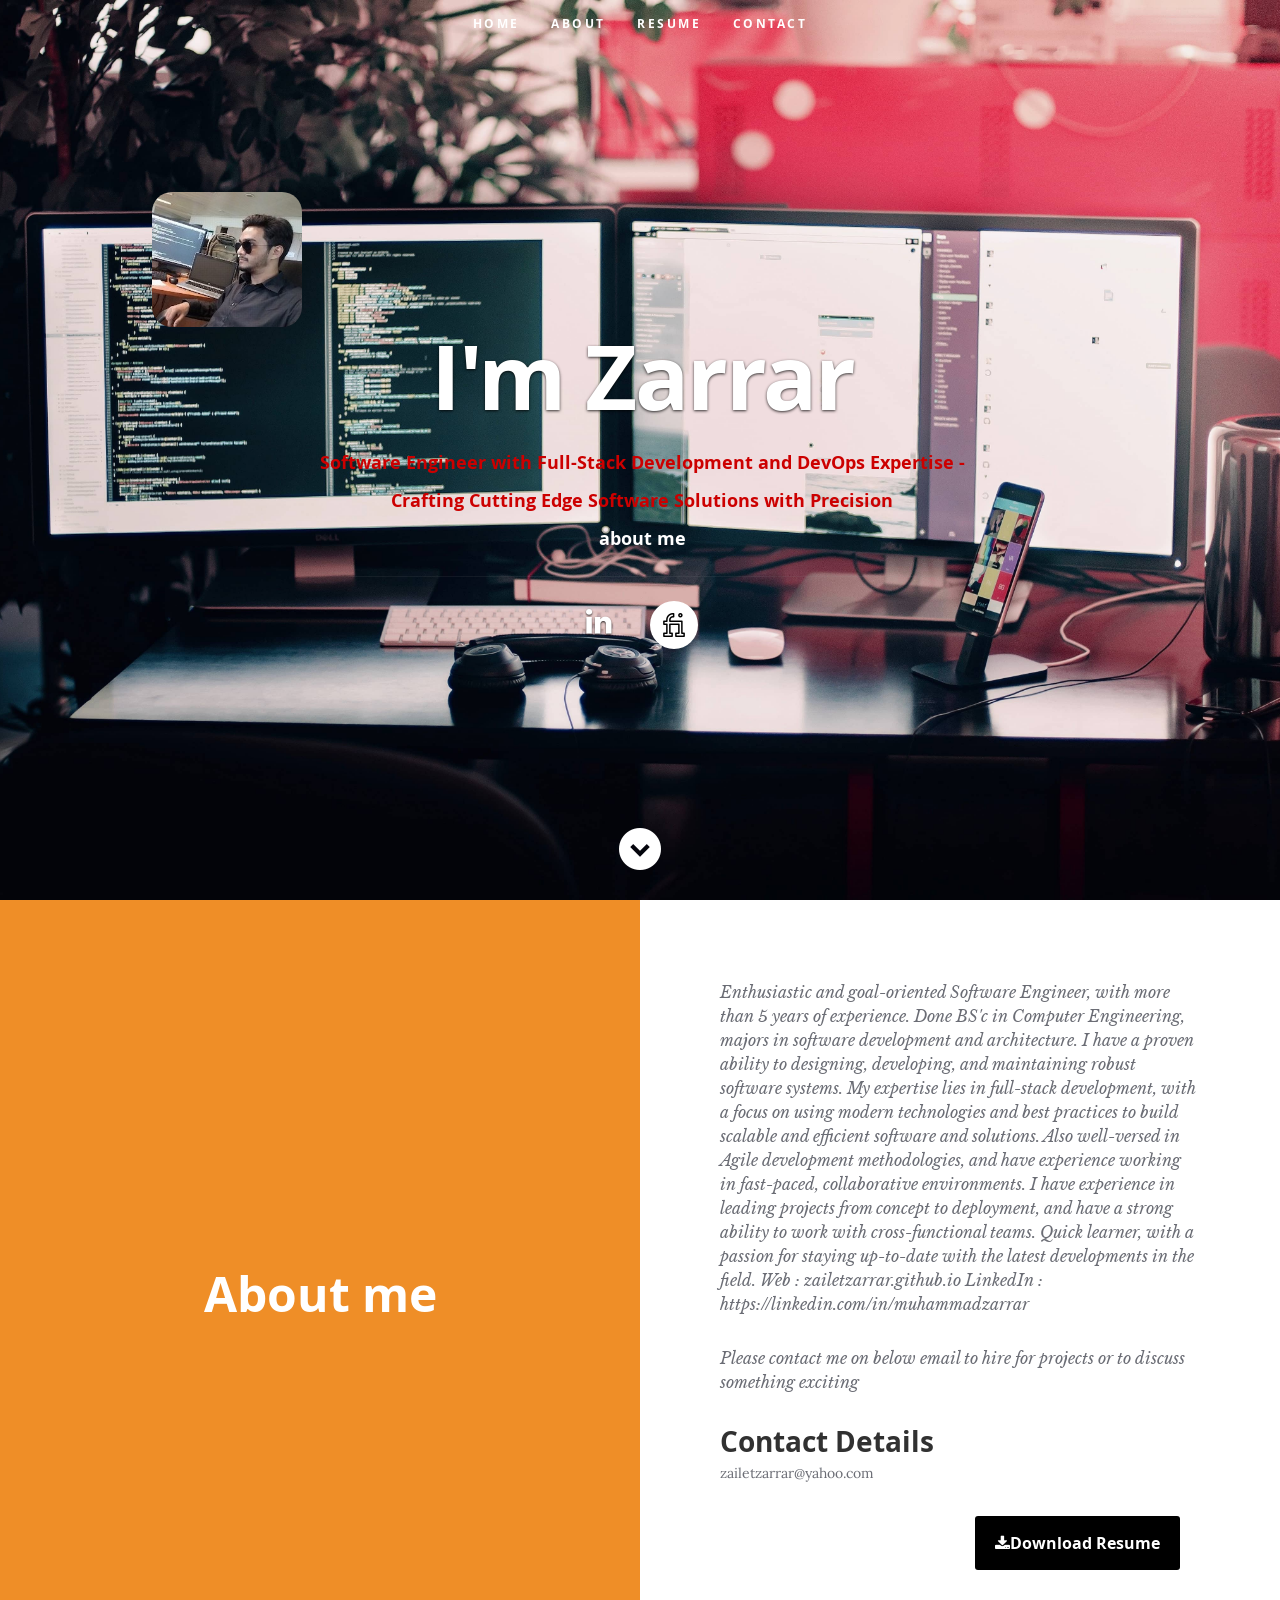
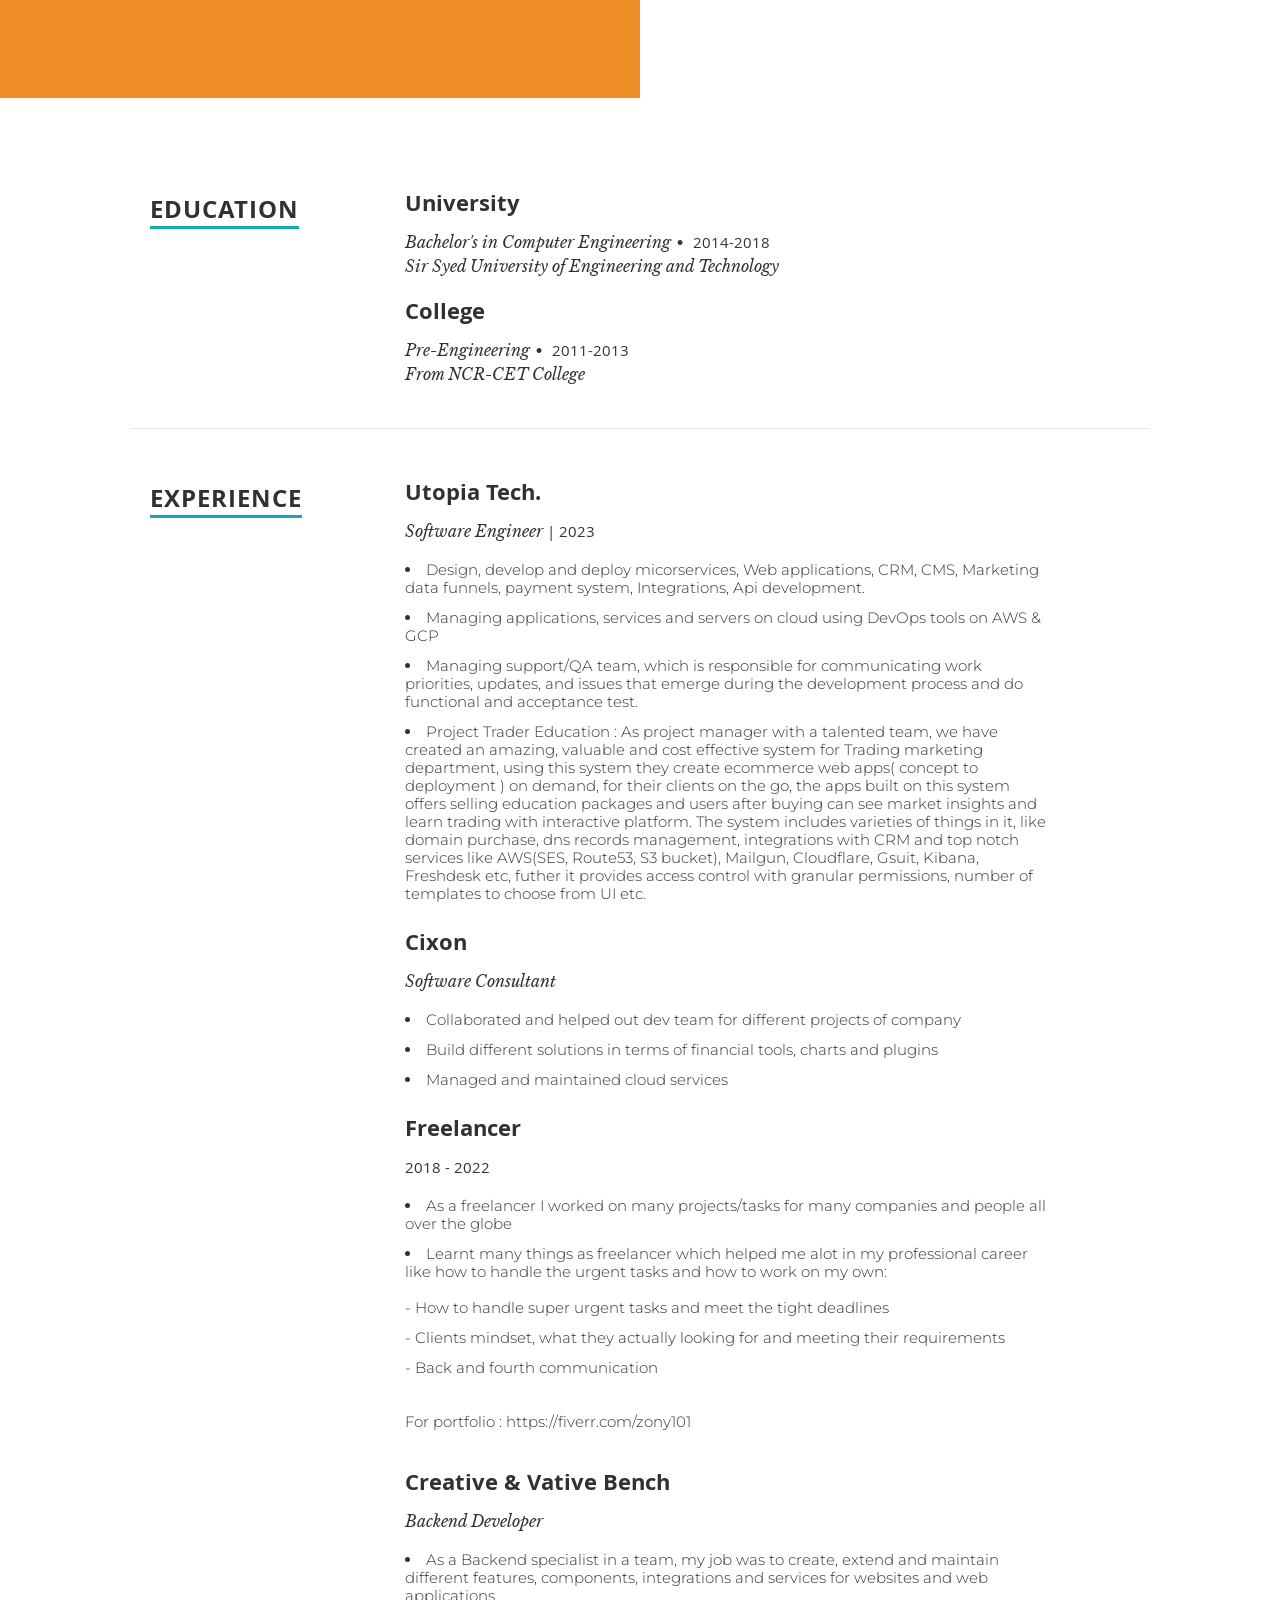
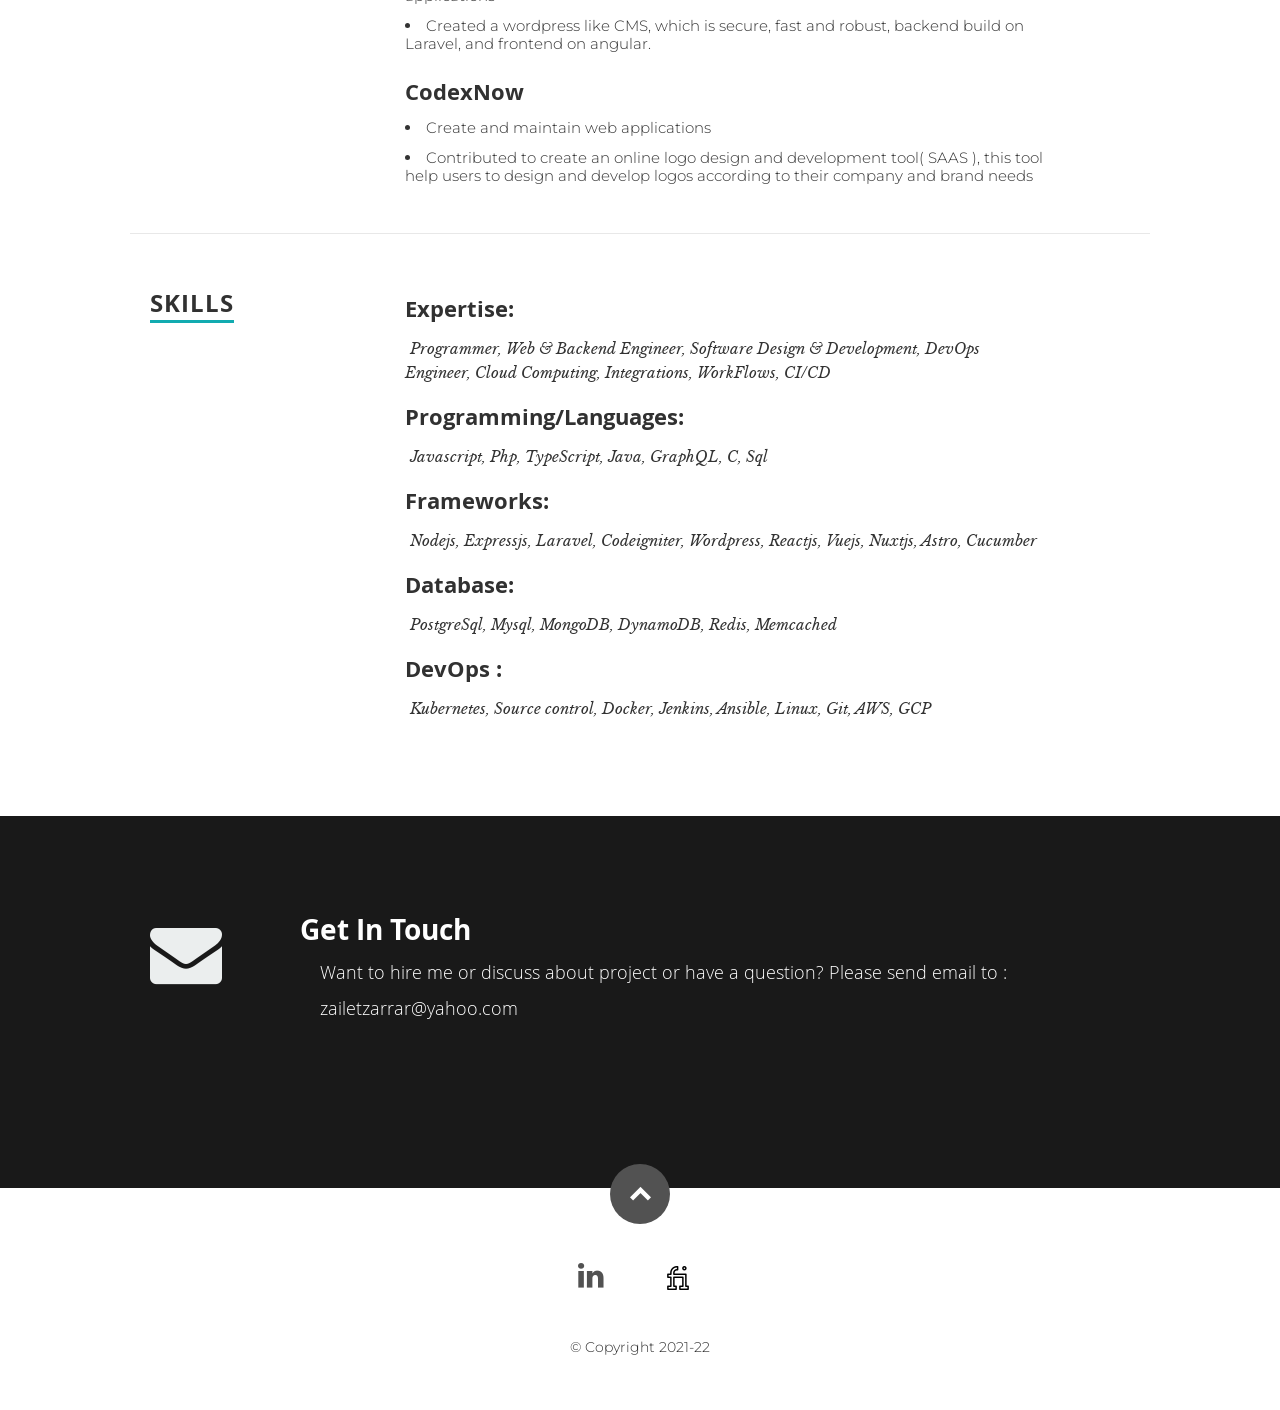
<file: index.html>
<!DOCTYPE html>
<html class="no-js" lang="en">
<head>
   <!-- Google tag (gtag.js) -->
<script async src="https://www.googletagmanager.com/gtag/js?id=G-HENN7DRQWP"></script>
<script>
  window.dataLayer = window.dataLayer || [];
  function gtag(){dataLayer.push(arguments);}
  gtag('js', new Date());

  gtag('config', 'G-HENN7DRQWP');
</script>
   <meta charset="utf-8">
    <title>Zarrar Muhammad - Portfolio</title>
    <meta name="viewport" content="width=device-width, initial-scale=1, maximum-scale=1">
   <link rel="stylesheet" href="css/default.css">
    <link rel="stylesheet" href="css/layout.css">
   <link rel="stylesheet" href="css/media-queries.css">
   <link rel="stylesheet" href="css/magnific-popup.css">
   <link rel="stylesheet" href="profile images/css/style.css">
    <link rel="shortcut icon" href="favicon.png" >
<link rel="stylesheet" href="penfolio/css/style.css">
<style>
body {
    background-color: white;
}
</style>
</head>

<body>
   <header id="home">
      <nav id="nav-wrap">
         <a class="mobile-btn" href="#nav-wrap" title="Show navigation">Show navigation</a>
          <a class="mobile-btn" href="#" title="Hide navigation">Hide navigation</a>

         <ul id="nav" class="nav">
            <li class="current"><a class="smoothscroll" href="#home">Home</a></li>
            <li><a class="smoothscroll" href="#about">About</a></li>
             <li><a class="smoothscroll" href="#resume">Resume</a></li>
            <li><a class="smoothscroll" href="#contact">Contact</a></li>
         </ul> <!-- end #nav -->

      </nav> <!-- end #nav-wrap -->

      <div class="row banner">
         <div class="banner-text">

<div class="hover14 columnsBannerSubText">
 
    <figure><img  src="images/me1.jpeg" /></figure>
    

            <h1 class="responsive-headline">I'm Zarrar</h1>
            <h3><span>Software Engineer with Full-Stack Development and DevOps Expertise - Crafting Cutting Edge Software Solutions with Precision</span><a class="smoothscroll" href="#about" style="color:white;"><br>about me</a></h3>
            <hr />
            <ul class="social">
               <li><a href="https://linkedin.com/in/muhammadzarrar" target="_blank"><i class="fa fa-linkedin"></i></a></li>
               <li><a href="https://www.fiverr.com/users/zony101" class="fiverrLink" target="_blank"><img src="images/fiverr.png"/></a></li>
            </ul>
         </div>
      </div>

      <p class="scrolldown">
         <a class="smoothscroll" href="#about"><i class="icon-down-circle"></i></a>
      </p>

   </header> <!-- Header End -->


   <!-- About Section
   ================================================== -->
<div class='penfolio_inner__about' scroll_target='about' >
   
      <div class='about_left'>
       <section id="about" style="background-color: #EF8E27"> <h2 style="color: white"><font size="10">About me</font></h2></section>
      </div>
      <body>
      <div class='about_right'>
        <p class="subText">Enthusiastic and goal-oriented Software Engineer, with more than 5 years of experience. Done BS'c in Computer Engineering, majors in software development and architecture. I have a proven ability to designing, developing, and maintaining robust software systems. My expertise lies in full-stack development, with a focus on using modern technologies and best practices to build scalable and efficient software and solutions. Also well-versed in Agile development methodologies, and have experience working in fast-paced, collaborative environments. I have experience in leading projects from concept to deployment, and have a strong ability to work with cross-functional teams. Quick learner, with a passion for staying up-to-date with the latest developments in the field.
        Web : zailetzarrar.github.io 
        LinkedIn : https://linkedin.com/in/muhammadzarrar</p>
         <p class="subText">Please contact me on below email to hire for projects or to discuss something exciting</p>
        <div class="columns contact-details" style="padding:0px;float: unset;">

                  <h2 style="margin:0px;">Contact Details</h2>
                  <p class="address">
                     <span>zailetzarrar@yahoo.com</span>
                  </p>

               </div>

               <div class="columns download">
                  
                  <p>
                     <a href="cv.pdf" class="button" style="background-color: black" download><font color="white"><i class="fa fa-download"></i>Download Resume</font></a>
                  </p>
               
               </div>
        
      </div>
   </body>
    </div>
    


   <!-- Resume Section
   ================================================== -->
   <section id="resume">

      <!-- Education
      ----------------------------------------------- -->
      <div class="row education">

         <div class="three columns header-col">
            <h1><span>Education</span></h1>
         </div>

         <div class="nine columns main-col">

            <div class="row item">
               <div class="twelve columns">
                  <h3>University</h3>
                  <p class="info">Bachelor's in Computer Engineering<span>&bull;</span> <em class="date">2014-2018</em><br>Sir Syed University of Engineering and Technology</p>
               </div>
            </div> <!-- item end -->

            <div class="row item">
               <div class="twelve columns">
                  <h3>College</h3>
                  <p class="info">Pre-Engineering<span>&bull;</span> <em class="date">2011-2013</em><br>From NCR-CET College</p>
               </div>
            </div> <!-- item end -->

         </div> <!-- main-col end -->

      </div> <!-- End Education -->


      <!-- Work
      ----------------------------------------------- -->
      <div class="row education">

         <div class="three columns header-col">
            <h1><span>Experience</span></h1>
         </div>

         <div class="nine columns main-col">
            <div class="row item">
               <div class="twelve columns">
                  <h3>Utopia Tech.</h3>
                  <p class="info">Software Engineer <em class="date"> | 2023</em></p>
                  <ul style="list-style:inside;">
                     <li>Design, develop and deploy micorservices, Web applications, CRM, CMS, Marketing data funnels, payment system, Integrations, Api development.</li>
                     <li>Managing applications, services and servers on cloud using DevOps tools on AWS & GCP</li>
                     <li>Managing support/QA team, which is responsible for communicating work priorities, updates, and issues that emerge during the development process and do functional and acceptance test.</li>
                     <li>Project Trader Education : As project manager with a talented team, we have created an amazing, valuable and cost effective system for Trading marketing department, using this system they create ecommerce web apps( concept to deployment ) on demand, for their clients on the go, the apps built on this system offers selling education packages and users after buying can see market insights and learn trading with interactive platform. The system includes varieties of things in it, like domain purchase, dns records management, integrations with CRM and top notch services like AWS(SES, Route53, S3 bucket), Mailgun, Cloudflare, Gsuit, Kibana, Freshdesk etc, futher it provides access control with granular permissions, number of templates to choose from UI etc.</li>
                  </ul>
            </div>
            </div> <!-- item end -->
             
            <div class="row item">
               <div class="twelve columns">
                  <h3>Cixon</h3>
                  <p class="info">Software Consultant</p>
                  <ul style="list-style:inside;">
                     <li>Collaborated and helped out dev team for different projects of company</li>
                     <li>Build different solutions in terms of financial tools, charts and plugins</li>
                     <li>Managed and maintained cloud services</li>
                  </ul>
            </div>
            </div> <!-- item end -->
            
            <div class="row item">
               <div class="twelve columns">
                  <h3>Freelancer</h3>
                  <p class="info"><em class="date">2018 - 2022</em></p>
                  <ul style="list-style:inside;">
                     <li>As a freelancer I worked on many projects/tasks for many companies and people all over the globe</li>
                     <li>Learnt many things as freelancer which helped me alot in my professional career like how to handle the urgent tasks and how to work on my own:</li>
                     <span style="display:block;">-  How to handle super urgent tasks and meet the tight deadlines</span>
                     <span style="display:block;">-  Clients mindset, what they actually looking for and meeting their requirements</span>
                     <span style="display:block;">-  Back and fourth communication</span>
                  </ul>
                  <p>For portfolio : https://fiverr.com/zony101<p>
            </div>
            </div> <!-- item end -->

            <div class="row item">
               <div class="twelve columns">
                  <h3>Creative & Vative Bench</h3>
                  <p class="info">Backend Developer</p>
                  <ul style="list-style:inside;">
                     <li>As a Backend specialist in a team, my job was to create, extend and maintain different features, components, integrations and services for websites and web applications</li>
                     <li>Created a wordpress like CMS, which is secure, fast and robust, backend build on Laravel, and frontend on angular.</li>
                  </ul>
               </div>
            </div> <!-- item end -->

          <div class="row item">
               <div class="twelve columns">
                  <h3>CodexNow</h3>
               <ul style="list-style:inside;">
                     <li>Create and maintain web applications</li>
                     <li>Contributed to create an online logo design and development tool( SAAS ), this tool help users to design and develop logos according to their company and brand needs</li>
                  </ul>
               </div>
          </div> <!-- item end -->

         </div> <!-- main-col end -->

      </div> <!-- End Education -->


     

      <!-- Skills
      ----------------------------------------------- -->
      <div class="row skill">

         <div class="three columns header-col">
            <h1><span>Skills</span></h1>
         </div>

         <div class="nine columns main-col">
            <ul>
               <li class="info"><h3>Expertise: </h3><span style="font: 15px 'librebaskerville-italic', serif;">Programmer, Web & Backend Engineer, Software Design & Development, DevOps Engineer, Cloud Computing, Integrations, WorkFlows, CI/CD</span></li> 
                <li class="info"><h3>Programming/Languages: </h3><span style="font: 15px 'librebaskerville-italic', serif;"> Javascript, Php, TypeScript, Java, GraphQL, C, Sql</span></li>
                <li class="info"><h3>Frameworks:</h3><span style="font: 15px 'librebaskerville-italic', serif;">Nodejs, Expressjs, Laravel, Codeigniter, Wordpress, Reactjs, Vuejs, Nuxtjs, Astro, Cucumber</span></li>
                <li class="info"><h3>Database: </h3><span style="font: 15px 'librebaskerville-italic', serif;">PostgreSql, Mysql, MongoDB, DynamoDB, Redis, Memcached</span></li>
                <li class="info"><h3>DevOps : </h3><span style="font: 15px 'librebaskerville-italic', serif;">Kubernetes, Source control, Docker, Jenkins, Ansible, Linux, Git, AWS, GCP</span></li>
              </ul>


            </div> <!-- main-col end -->

      </div> <!-- End skills -->

   </section> <!-- Resume Section End-->

   <!-- Contact Section
   ================================================== -->
   <section id="contact">


         <div class="row section-head">

            <div class="two columns header-col">

               <h1><span>Get In Touch.</span></h1>

            </div>
<h2><font color="white">Get In Touch</font></h2>
            <div class="ten columns">

                  <p class="lead" style="color: white;">Want to hire me or discuss about project or have a question? Please send email to : zailetzarrar@yahoo.com</p>

            </div>

         </div>

   </section> <!-- Contact Section End-->


   <!-- footer
   ================================================== -->
   <footer>

      <div class="row">

         <div class="twelve columns">

            <ul class="social-links">
               <li><a href="https://www.linkedin.com/in/muhammad-zarrar-198444156" target="_blank"><i class="fa fa-linkedin"></i></a></li>
               <li><a href="https://www.fiverr.com/users/zony101" class="fiverrLink" target="_blank"><img src="images/fiverr.png"/></a></li>
            </ul>

            <ul class="copyright">
               <li>&copy; Copyright 2021-22</li>
            </ul>

         </div>

         <div id="go-top"><a class="smoothscroll" title="Back to Top" href="#home"><i class="icon-up-open"></i></a></div>

      </div>

   </footer> <!-- Footer End-->

   <!-- Java Script
   ================================================== -->
  
   <script>window.jQuery || document.write('<script src="js/jquery-1.10.2.min.js"><\/script>')</script>
   <script type="text/javascript" src="js/jquery-migrate-1.2.1.min.js"></script>

   <script src="js/jquery.flexslider.js"></script>
   <script src="js/waypoints.js"></script>
   <script src="js/jquery.fittext.js"></script>
   <script src="js/magnific-popup.js"></script>
   <script src="js/init.js"></script>

</body>

</html>
</file>
<file: css/default.css>
/* my css */

/*
=====================================================================
*   Ceevee v1.0 Default Stylesheet
*   url: styleshout.com
*   03-17-2014
=====================================================================

TOC:
a. Webfonts and Icon fonts
b. Reset
c. Default Styles
   1. Basic
   2. Typography
   3. Links
   4. Images
   5. Buttons
   6. Forms
d. Grid
e. Others
   1. Clearing
   2. Misc

=====================================================================  */

/* ------------------------------------------------------------------ */
/* a. Webfonts and Icon fonts
 ------------------------------------------------------------------ */

@import url("fonts.css");
@import url("fontello/css/fontello.css");
@import url("font-awesome/css/font-awesome.min.css");

/* ------------------------------------------------------------------
/* b. Reset
      Adapted from:
      Normalize.css - https://github.com/necolas/normalize.css/
      HTML5 Doctor Reset - html5doctor.com/html-5-reset-stylesheet/
/* ------------------------------------------------------------------ */

html,
body,
div,
span,
object,
iframe,
h1,
h2,
h3,
h4,
h5,
h6,
p,
blockquote,
pre,
abbr,
address,
cite,
code,
del,
dfn,
em,
img,
ins,
kbd,
q,
samp,
small,
strong,
sub,
sup,
var,
b,
i,
dl,
dt,
dd,
ol,
ul,
li,
fieldset,
form,
label,
legend,
table,
caption,
tbody,
tfoot,
thead,
tr,
th,
td,
article,
aside,
canvas,
details,
figcaption,
figure,
footer,
header,
hgroup,
menu,
nav,
section,
summary,
time,
mark,
audio,
video {
  margin: 0;
  padding: 0;
  border: 0;
  outline: 0;
  font-size: 100%;
  vertical-align: baseline;
  background: transparent;
}

article,
aside,
details,
figcaption,
figure,
footer,
header,
hgroup,
menu,
nav,
section {
  display: block;
}

audio,
canvas,
video {
  display: inline-block;
}

audio:not([controls]) {
  display: none;
  height: 0;
}

[hidden] {
  display: none;
}

code,
kbd,
pre,
samp {
  font-family: monospace, serif;
  font-size: 1em;
}

pre {
  white-space: pre;
  white-space: pre-wrap;
  word-wrap: break-word;
}

blockquote,
q {
  quotes: &#8220 &#8220;
}

blockquote:before,
blockquote:after,
q:before,
q:after {
  content: "";
  content: none;
}

ins {
  background-color: #ff9;
  color: #000;
  text-decoration: none;
}

mark {
  background-color: #a7f4f6;
  color: #555;
}

del {
  text-decoration: line-through;
}

abbr[title],
dfn[title] {
  border-bottom: 1px dotted;
  cursor: help;
}

table {
  border-collapse: collapse;
  border-spacing: 0;
}

/* ------------------------------------------------------------------ */
/* c. Default and Basic Styles
      Adapted from:
      Skeleton CSS Framework - http://www.getskeleton.com/
      Typeplate Typographic Starter Kit - http://typeplate.com/
/* ------------------------------------------------------------------ */

/*  1. Basic  ------------------------------------------------------- */

*,
*:before,
*:after {
  -moz-box-sizing: border-box;
  -webkit-box-sizing: border-box;
  box-sizing: border-box;
}

html {
  font-size: 62.5%;
  -webkit-font-smoothing: antialiased;
}

body {
  background: #fff;
  font-family: "opensans-regular", sans-serif;
  font-weight: normal;
  font-size: 15px;
  line-height: 30px;
  color: #838c95;

  -webkit-font-smoothing: antialiased; /* Fix for webkit rendering */
  -webkit-text-size-adjust: 100%;
}

/*  2. Typography
       Vertical rhythm with leading derived from 6
--------------------------------------------------------------------- */

h1,
h2,
h3,
h4,
h5,
h6 {
  color: #313131;
  font-family: "opensans-bold", sans-serif;
  font-weight: normal;
}
h1 a,
h2 a,
h3 a,
h4 a,
h5 a,
h6 a {
  font-weight: inherit;
}
h1 {
  font-size: 38px;
  line-height: 42px;
  margin-bottom: 12px;
  letter-spacing: -1px;
}
h2 {
  font-size: 28px;
  line-height: 36px;
  margin-bottom: 6px;
}
h3 {
  font-size: 22px;
  line-height: 30px;
  margin-bottom: 12px;
}
h4 {
  font-size: 20px;
  line-height: 30px;
  margin-bottom: 6px;
}
h5 {
  font-size: 18px;
  line-height: 30px;
}
h6 {
  font-size: 14px;
  line-height: 30px;
}
.subheader {
}

p {
  margin: 0 0 30px 0;
}
p img {
  margin: 0;
}
p.lead {
  font: 19px/36px "opensans-light", sans-serif;
  margin-bottom: 18px;
}

/* for 'em' and 'strong' tags, font-size and line-height should be same with
the body tag due to rendering problems in some browsers */
em {
  font: 15px/30px "opensans-italic", sans-serif;
}
strong,
b {
  font: 15px/30px "opensans-bold", sans-serif;
}
small {
  font-size: 11px;
  line-height: inherit;
}

/*	Blockquotes */
blockquote {
  margin: 30px 0px;
  padding-left: 40px;
  position: relative;
}
blockquote:before {
  content: "\201C";
  opacity: 0.45;
  font-size: 80px;
  line-height: 0px;
  margin: 0;
  font-family: arial, sans-serif;

  position: absolute;
  top: 30px;
  left: 0;
}
blockquote p {
  font-family: "librebaskerville-italic", serif;
  padding: 0;
  font-size: 18px;
  line-height: 36px;
}
blockquote cite {
  display: block;
  font-size: 12px;
  font-style: normal;
  line-height: 18px;
}
blockquote cite:before {
  content: "\2014 \0020";
}
blockquote cite a,
blockquote cite a:visited {
  color: #8b9798;
  border: none;
}

/* ---------------------------------------------------------------------
/*  Pull Quotes Markup
/*
    <aside class="pull-quote">
		<blockquote>
			<p></p>
		</blockquote>
	 </aside>
/*
/* --------------------------------------------------------------------- */
.pull-quote {
  position: relative;
  padding: 18px 30px 18px 0px;
}
.pull-quote:before,
.pull-quote:after {
  height: 1em;
  opacity: 0.45;
  position: absolute;
  font-size: 80px;
  font-family: Arial, Sans-Serif;
}
.pull-quote:before {
  content: "\201C";
  top: 33px;
  left: 0;
}
.pull-quote:after {
  content: "\201D";
  bottom: -33px;
  right: 0;
}
.pull-quote blockquote {
  margin: 0;
}
.pull-quote blockquote:before {
  content: none;
}

/* Abbreviations */
abbr {
  font-family: "opensans-bold", sans-serif;
  font-variant: small-caps;
  text-transform: lowercase;
  letter-spacing: 0.5px;
  color: gray;
}
abbr:hover {
  cursor: help;
}

/* drop cap */
.drop-cap:first-letter {
  float: left;
  margin: 0;
  padding: 14px 6px 0 0;
  font-size: 84px;
  font-family: /* Copperplate */ "opensans-bold", sans-serif;
  line-height: 60px;
  text-indent: 0;
  background: transparent;
  color: inherit;
}

hr {
  border: solid #e3e3e3;
  border-width: 1px 0 0;
  clear: both;
  margin: 11px 0 30px;
  height: 0;
}

/*  3. Links  ------------------------------------------------------- */

a,
a:visited {
  text-decoration: none;
  outline: 0;
  color: #11abb0;

  -webkit-transition: color 0.3s ease-in-out;
  -moz-transition: color 0.3s ease-in-out;
  -o-transition: color 0.3s ease-in-out;
  transition: color 0.3s ease-in-out;
}
a:hover,
a:focus {
  color: #313131;
}
p a,
p a:visited {
  line-height: inherit;
}

/*  4. List  --------------------------------------------------------- */

ul,
ol {
  margin-bottom: 24px;
  margin-top: 12px;
}
ul {
  list-style: none outside;
}
ol {
  list-style: decimal;
}
ol,
ul.square,
ul.circle,
ul.disc {
  margin-left: 30px;
}
ul.square {
  list-style: square outside;
}
ul.circle {
  list-style: circle outside;
}
ul.disc {
  list-style: disc outside;
}
ul ul,
ul ol,
ol ol,
ol ul {
  margin: 6px 0 6px 30px;
}
ul ul li,
ul ol li,
ol ol li,
ol ul li {
  margin-bottom: 6px;
}
li {
  line-height: 18px;
  margin-bottom: 12px;
}
ul.large li {
}
li p {
}

/* ---------------------------------------------------------------------
/*  Stats Tab Markup

    <ul class="stats-tabs">
		<li><a href="#">[value]<b>[name]</b></a></li>
	 </ul>

    Extend this object into your markup.
/*
/* --------------------------------------------------------------------- */
.stats-tabs {
  padding: 0;
  margin: 24px 0;
}
.stats-tabs li {
  display: inline-block;
  margin: 0 10px 18px 0;
  padding: 0 10px 0 0;
  border-right: 1px solid #ccc;
}
.stats-tabs li:last-child {
  margin: 0;
  padding: 0;
  border: none;
}
.stats-tabs li a {
  display: inline-block;
  font-size: 22px;
  font-family: "opensans-bold", sans-serif;
  border: none;
  color: #313131;
}
.stats-tabs li a:hover {
  color: #11abb0;
}
.stats-tabs li a b {
  display: block;
  margin: 6px 0 0 0;
  font-size: 13px;
  font-family: "opensans-regular", sans-serif;
  color: #8b9798;
}

/* definition list */
dl {
  margin: 12px 0;
}
dt {
  margin: 0;
  color: #11abb0;
}
dd {
  margin: 0 0 0 20px;
}

/* Lining Definition Style Markup */
.lining dt,
.lining dd {
  display: inline;
  margin: 0;
}
.lining dt + dt:before,
.lining dd + dt:before {
  content: "\A";
  white-space: pre;
}
.lining dd + dd:before {
  content: ", ";
}
.lining dd:before {
  content: ": ";
  margin-left: -0.2em;
}

/* Dictionary Definition Style Markup */
.dictionary-style dt {
  display: inline;
  counter-reset: definitions;
}
.dictionary-style dt + dt:before {
  content: ", ";
  margin-left: -0.2em;
}
.dictionary-style dd {
  display: block;
  counter-increment: definitions;
}
.dictionary-style dd:before {
  content: counter(definitions, decimal) ". ";
}

/* Pagination */
.pagination {
  margin: 36px auto;
  text-align: center;
}
.pagination ul li {
  display: inline-block;
  margin: 0;
  padding: 0;
}
.pagination .page-numbers {
  font: 15px/18px "opensans-bold", sans-serif;
  display: inline-block;
  padding: 6px 10px;
  margin-right: 3px;
  margin-bottom: 6px;
  color: #6e757c;
  background-color: #e6e8eb;

  -webkit-transition: all 200ms ease-in-out;
  -moz-transition: all 200ms ease-in-out;
  -o-transition: all 200ms ease-in-out;
  -ms-transition: all 200ms ease-in-out;
  transition: all 200ms ease-in-out;

  -moz-border-radius: 3px;
  -webkit-border-radius: 3px;
  -khtml-border-radius: 3px;
  border-radius: 3px;
}
.pagination .page-numbers:hover {
  background: #838a91;
  color: #fff;
}
.pagination .current,
.pagination .current:hover {
  background-color: #11abb0;
  color: #fff;
}
.pagination .inactive,
.pagination .inactive:hover {
  background-color: #e6e8eb;
  color: #a9adb2;
}
.pagination .prev,
.pagination .next {
}

/*  5. Images  --------------------------------------------------------- */

img {
  max-width: 100%;
  height: auto;
}
img.pull-right {
  margin: 12px 0px 0px 18px;
}
img.pull-left {
  margin: 12px 18px 0px 0px;
}

/*  6. Buttons  --------------------------------------------------------- */

.button,
.button:visited,
button,
input[type="submit"],
input[type="reset"],
input[type="button"] {
  font: 16px/30px "opensans-bold", sans-serif;
  background: #11abb0;
  display: inline-block;
  text-decoration: none;
  letter-spacing: 0;
  color: #fff;
  padding: 12px 20px;
  margin-bottom: 18px;
  border: none;
  cursor: pointer;
  height: auto;

  -webkit-transition: all 0.2s ease-in-out;
  -moz-transition: all 0.2s ease-in-out;
  -o-transition: all 0.2s ease-in-out;
  -ms-transition: all 0.2s ease-in-out;
  transition: all 0.2s ease-in-out;

  -moz-border-radius: 3px;
  -webkit-border-radius: 3px;
  -khtml-border-radius: 3px;
  border-radius: 3px;
}

.button:hover,
button:hover,
input[type="submit"]:hover,
input[type="reset"]:hover,
input[type="button"]:hover {
  background: #3d4145;
  color: #fff;
}

.button:active,
button:active,
input[type="submit"]:active,
input[type="reset"]:active,
input[type="button"]:active {
  background: #3d4145;
  color: #fff;
}

.button.full-width,
button.full-width,
input[type="submit"].full-width,
input[type="reset"].full-width,
input[type="button"].full-width {
  width: 100%;
  padding-left: 0 !important;
  padding-right: 0 !important;
  text-align: center;
}

/* Fix for odd Mozilla border & padding issues */
button::-moz-focus-inner,
input::-moz-focus-inner {
  border: 0;
  padding: 0;
}

/*  7. Forms  --------------------------------------------------------- */

form {
  margin-bottom: 24px;
}
fieldset {
  margin-bottom: 24px;
}

input[type="text"],
input[type="password"],
input[type="email"],
textarea,
select {
  display: block;
  padding: 18px 15px;
  margin: 0 0 24px 0;
  border: 0;
  outline: none;
  vertical-align: middle;
  min-width: 225px;
  max-width: 100%;
  font-size: 15px;
  line-height: 24px;
  color: #647373;
  background: #d3d9d9;
}

/* select { padding: 0;
   width: 220px;
   } */

input[type="text"]:focus,
input[type="password"]:focus,
input[type="email"]:focus,
textarea:focus {
  color: #b3b7bc;
  background-color: #3d4145;
}

textarea {
  min-height: 220px;
}

label,
legend {
  font: 16px/24px "opensans-bold", sans-serif;
  margin: 12px 0;
  color: #3d4145;
  display: block;
}
label span,
legend span {
  color: #8b9798;
  font: 14px/24px "opensans-regular", sans-serif;
}

input[type="checkbox"],
input[type="radio"] {
  font-size: 15px;
  color: #737373;
}

input[type="checkbox"] {
  display: inline;
}

/* ------------------------------------------------------------------ */
/* d. Grid
---------------------------------------------------------------------
   gutter = 40px.
/* ------------------------------------------------------------------ */

/* default
--------------------------------------------------------------- */
.row {
  width: 96%;
  max-width: 1020px;
  margin: 0 auto;
}
/* fixed width for IE8 */
.ie .row {
  width: 1000px;
}

.narrow .row {
  max-width: 980px;
}

.row .row {
  width: auto;
  max-width: none;
  margin: 0 -20px;
}

/* row clearing */
.row:before,
.row:after {
  content: " ";
  display: table;
}
.row:after {
  clear: both;
}

.column,
.columns {
  position: relative;
  padding: 0 20px;
  min-height: 1px;
  float: left;
}

.columnsBannerSubText {
  position: relative;
  padding: 0 20px;
  min-height: 1px;
}

.column.centered,
.columns.centered {
  float: none;
  margin: 0 auto;
}

/* removed gutters */
.row.collapsed > .column,
.row.collapsed > .columns,
.column.collapsed,
.columns.collapsed {
  padding: 0;
}

[class*="column"] + [class*="column"]:last-child {
  float: right;
}
[class*="column"] + [class*="column"].end {
  float: right;
}

/* column widths */
.row .one {
  width: 8.33333%;
}
.row .two {
  width: 16.66667%;
}
.row .three {
  width: 25%;
}
.row .four {
  width: 33.33333%;
}
.row .five {
  width: 41.66667%;
}
.row .six {
  width: 50%;
}
.row .seven {
  width: 58.33333%;
}
.row .eight {
  width: 66.66667%;
}
.row .nine {
  width: 75%;
}
.row .ten {
  width: 83.33333%;
}
.row .eleven {
  width: 91.66667%;
}
.row .twelve {
  width: 100%;
}

/* Offsets */
.row .offset-1 {
  margin-left: 8.33333%;
}
.row .offset-2 {
  margin-left: 16.66667%;
}
.row .offset-3 {
  margin-left: 25%;
}
.row .offset-4 {
  margin-left: 33.33333%;
}
.row .offset-5 {
  margin-left: 41.66667%;
}
.row .offset-6 {
  margin-left: 50%;
}
.row .offset-7 {
  margin-left: 58.33333%;
}
.row .offset-8 {
  margin-left: 66.66667%;
}
.row .offset-9 {
  margin-left: 75%;
}
.row .offset-10 {
  margin-left: 83.33333%;
}
.row .offset-11 {
  margin-left: 91.66667%;
}

/* Push/Pull */
.row .push-1 {
  left: 8.33333%;
}
.row .pull-1 {
  right: 8.33333%;
}
.row .push-2 {
  left: 16.66667%;
}
.row .pull-2 {
  right: 16.66667%;
}
.row .push-3 {
  left: 25%;
}
.row .pull-3 {
  right: 25%;
}
.row .push-4 {
  left: 33.33333%;
}
.row .pull-4 {
  right: 33.33333%;
}
.row .push-5 {
  left: 41.66667%;
}
.row .pull-5 {
  right: 41.66667%;
}
.row .push-6 {
  left: 50%;
}
.row .pull-6 {
  right: 50%;
}
.row .push-7 {
  left: 58.33333%;
}
.row .pull-7 {
  right: 58.33333%;
}
.row .push-8 {
  left: 66.66667%;
}
.row .pull-8 {
  right: 66.66667%;
}
.row .push-9 {
  left: 75%;
}
.row .pull-9 {
  right: 75%;
}
.row .push-10 {
  left: 83.33333%;
}
.row .pull-10 {
  right: 83.33333%;
}
.row .push-11 {
  left: 91.66667%;
}
.row .pull-11 {
  right: 91.66667%;
}

/* block grids
--------------------------------------------------------------------- */
.bgrid-sixths [class*="column"] {
  width: 16.66667%;
}
.bgrid-quarters [class*="column"] {
  width: 25%;
}
.bgrid-thirds [class*="column"] {
  width: 33.33333%;
}
.bgrid-halves [class*="column"] {
  width: 50%;
}

[class*="bgrid"] [class*="column"] + [class*="column"]:last-child {
  float: left;
}

/* Left clearing for block grid columns - columns that changes width in
different screen sizes. Allows columns with different heights to align
properly.
--------------------------------------------------------------------- */
.first {
  clear: left;
} /* first column in default screen */
.s-first {
  clear: none;
} /* first column in smaller screens */

/* smaller screens
--------------------------------------------------------------- */
@media only screen and (max-width: 900px) {
  /* block grids on small screens */
  .s-bgrid-sixths [class*="column"] {
    width: 16.66667%;
  }
  .s-bgrid-quarters [class*="column"] {
    width: 25%;
  }
  .s-bgrid-thirds [class*="column"] {
    width: 33.33333%;
  }
  .s-bgrid-halves [class*="column"] {
    width: 50%;
  }

  /* block grids left clearing */
  .first {
    clear: none;
  }
  .s-first {
    clear: left;
  }
}

/* mobile wide/smaller tablets
--------------------------------------------------------------- */
@media only screen and (max-width: 767px) {
  .row {
    width: 460px;
    margin: 0 auto;
    padding: 0;
  }
  .column,
  .columns {
    width: auto !important;
    float: none;
    margin-left: 0;
    margin-right: 0;
    padding: 0 30px;
  }
  .row .row {
    width: auto;
    max-width: none;
    margin: 0 -30px;
  }

  [class*="column"] + [class*="column"]:last-child {
    float: none;
  }
  [class*="bgrid"] [class*="column"] + [class*="column"]:last-child {
    float: none;
  }

  /* Offsets */
  .row .offset-1 {
    margin-left: 0%;
  }
  .row .offset-2 {
    margin-left: 0%;
  }
  .row .offset-3 {
    margin-left: 0%;
  }
  .row .offset-4 {
    margin-left: 0%;
  }
  .row .offset-5 {
    margin-left: 0%;
  }
  .row .offset-6 {
    margin-left: 0%;
  }
  .row .offset-7 {
    margin-left: 0%;
  }
  .row .offset-8 {
    margin-left: 0%;
  }
  .row .offset-9 {
    margin-left: 0%;
  }
  .row .offset-10 {
    margin-left: 0%;
  }
  .row .offset-11 {
    margin-left: 0%;
  }
}

/* mobile narrow
--------------------------------------------------------------- */
@media only screen and (max-width: 460px) {
  .row {
    width: auto;
  }
}

/* larger screens
--------------------------------------------------------------- */
@media screen and (min-width: 1200px) {
  .wide .row {
    max-width: 1180px;
  }
}

/* ------------------------------------------------------------------ */
/* e. Others
/* ------------------------------------------------------------------ */

/*  1. Clearing
    (http://nicolasgallagher.com/micro-clearfix-hack/
--------------------------------------------------------------------- */

.cf:before,
.cf:after {
  content: " ";
  display: table;
}
.cf:after {
  clear: both;
}

/*  2. Misc -------------------------------------------------------- */

.remove-bottom {
  margin-bottom: 0 !important;
}
.half-bottom {
  margin-bottom: 12px !important;
}
.add-bottom {
  margin-bottom: 24px !important;
}
.no-border {
  border: none;
}

.text-center {
  text-align: center !important;
}
.text-left {
  text-align: left !important;
}
.text-right {
  text-align: right !important;
}
.pull-left {
  float: left !important;
}
.pull-right {
  float: right !important;
}
.align-center {
  margin-left: auto !important;
  margin-right: auto !important;
  text-align: center !important;
}

.fiverrLink {
  padding: 12px;
  display: block;
  border-radius: 50%;
  background: white;
}
</file>
<file: css/layout.css>
/*
=====================================================================
*   Ceevee v1.0 Layout Stylesheet
*   url: styleshout.com
*   03-18-2014
=====================================================================

   TOC:
   a. General Styles
   b. Header Styles
   c. About Section
   d. Resume Section
   e. Portfolio Section
   f. Call To Action Section
   g. Testimonials Section
   h. Contact Section
   i. Footer

===================================================================== */

/* ------------------------------------------------------------------ */
/* a. General Styles
/* ------------------------------------------------------------------ */

body { background: #0f0f0f; }

/* ------------------------------------------------------------------ */
/* b. Header Styles
/* ------------------------------------------------------------------ */

header {
   position: relative;
   height: 800px;
   min-height: 500px;
   width: 100%;
   background: #161415 url(../images/e-min.jpg) no-repeat top center;
   background-size: cover !important;
	-webkit-background-size: cover !important;
   text-align: center;
   overflow: hidden;
}

/* vertically center banner section */
header:before {
   content: '';
   display: inline-block;
   vertical-align: middle;
   height: 100%;
}
header .banner {
   display: inline-block;
   vertical-align: middle;
   margin: 0 auto;
   width: 85%;
   padding-bottom: 30px;s
   text-align: center;
}

header .banner-text { width: 100%; }
header .banner-text h1 {
   font: 90px/1.1em 'opensans-bold', sans-serif;
   color: #fff;
   letter-spacing: -2px;
   margin: 0 auto 18px auto;
   text-shadow: 0px 1px 3px rgba(0, 0, 0, .8);
}
header .banner-text h3 {
   font: 20px/1.9em 'librebaskerville-regular', serif;
   color: #cc0000;
   margin: 0 auto;
   width: 70%;
   font-weight: 900;
   
}
header .banner-text h3 span,
header .banner-text h3 a {
   color: #cc0000;
    font: 18px/1.1em 'opensans-bold';
    font-weight: 900
}
header .banner-text hr {
   width: 60%;
   margin: 18px auto 24px auto;
   border-color: #2F2D2E;
   border-color: rgba(150, 150, 150, .1);
}

/* header social links */
header .social {
   margin: 24px 0;
   padding: 0;
   font-size: 30px;
   text-shadow: 0px 1px 2px rgba(0, 0, 0, .8);
}
header .social li {
   display: inline-block;
   margin: 0 15px;
   padding: 0;
}
header .social li a { color: #fff; }
header .social li a:hover { color: #11ABB0; }

/* scrolldown link */
header .scrolldown a {
   position: absolute;
   bottom: 30px;
   left: 50%;
   margin-left: -29px;
   color: #fff;
   display: block;
   height: 42px;
   width: 42px;
   font-size: 42px;
   line-height: 42px;
   color: #fff;
   border-radius: 100%;

   -webkit-transition: all .3s ease-in-out;
   -moz-transition: all .3s ease-in-out;
   -o-transition: all .3s ease-in-out;
   transition: all .3s ease-in-out;
}
header .scrolldown a:hover { color: #11ABB0; }

/* primary navigation
--------------------------------------------------------------------- */
#nav-wrap ul, #nav-wrap li, #nav-wrap a {
	 margin: 0;
	 padding: 0;
	 border: none;
	 outline: none;
}

/* nav-wrap */
#nav-wrap {
   font: 12px 'opensans-bold', sans-serif;
   width: 100%;
   text-transform: uppercase;
   letter-spacing: 2.5px;
   margin: 0 auto;
   z-index: 100;
   position: fixed;
   left: 0;
   top: 0;
}
.opaque { background-color: #333; }

/* hide toggle button */
#nav-wrap > a.mobile-btn { display: none; }

ul#nav {
   min-height: 48px;
   width: auto;

   /* center align the menu */
   text-align: center;
}
ul#nav li {
   position: relative;
   list-style: none;
   height: 48px;
   display: inline-block;
}

/* Links */
ul#nav li a {

/* 8px padding top + 8px padding bottom + 32px line-height = 48px */

   display: inline-block;
   padding: 8px 13px;
   line-height: 32px;
	text-decoration: none;
   text-align: left;
   color: #fff;

	-webkit-transition: color .2s ease-in-out;
	-moz-transition: color .2s ease-in-out;
	-o-transition: color .2s ease-in-out;
	-ms-transition: color .2s ease-in-out;
	transition: color .2s ease-in-out;
}

ul#nav li a:active { background-color: transparent !important; }
ul#nav li.current a { color: #F06000; }


/* ------------------------------------------------------------------ */
/* c. About Section
/* ------------------------------------------------------------------ */

#about {
   background: #2B2B2B;
   padding-top: 96px;
   padding-bottom: 66px;
   overflow: hidden;
}

#about a, #about a:visited  { color: #fff; }
#about a:hover, #about a:focus { color: #11ABB0; }

#about h2 {
   font: 22px/30px 'opensans-bold', sans-serif;
   color: #fff;
   margin-bottom: 12px;
}
#about p {
   line-height: 30px;
   color: #7A7A7A;
}
#about .profile-pic {
   position: relative;
   width: 120px;
   height: 120px;
   border-radius: 100%;
}
#about .contact-details { width: 41.66667%; }
#about .download {
   width: 58.33333%;
   padding-top: 6px;
}
#about .main-col { padding-right: 5%; }
#about .download .button {
   margin-top: 6px;
   background: #444;
}
#about .download .button:hover {
   background: #fff;
   color: #2B2B2B;
}
#about .download .button i {
   margin-right: 15px;
   font-size: 20px;
}


/* ------------------------------------------------------------------ */
/* d. Resume Section
/* ------------------------------------------------------------------ */

#resume {
   background: #fff;
   padding-top: 90px;
   padding-bottom: 72px;
   overflow: hidden;
}

#resume a, #resume a:visited  { color: #11ABB0; }
#resume a:hover, #resume a:focus { color: #313131; }

#resume h1 {
   font: 18px/24px 'opensans-bold', sans-serif;
   font-size: x-large;
   text-transform: uppercase;
   letter-spacing: 1px;
}
#resume h1 span {
   border-bottom: 3px solid #11ABB0;
}
/* #resume h3 {
   font: 25px/30px 'opensans-bold', sans-serif;
} */

#resume .header-col { padding-top: 9px; }
#resume .main-col { padding-right: 10%; }

.education, .work {
   margin-bottom: 48px;
   padding-bottom: 24px;
   border-bottom: 1px solid #E8E8E8;
}
.subText {
   font: 16px/24px 'librebaskerville-italic', serif;
}
#resume .info {
   font: 16px/24px 'librebaskerville-italic', serif;
   margin-bottom: 18px;
}
#resume .info span {
   margin-right: 5px;
   margin-left: 5px;
}
#resume .date {
   font: 15px/24px 'opensans-regular', sans-serif;
   margin-top: 6px;
}

/*----------------------------------------------*/
/*	Skill Bars
/*----------------------------------------------*/

.bars {
	width: 95%;
	float: left;
	padding: 0;
	text-align: left;
}
.bars .skills {
  	margin-top: 36px;
   list-style: none;
}
.bars li {
   position: relative;
  	margin-bottom: 60px;
  	background: #ccc;
  	height: 42px;
  	border-radius: 3px;
}
.bars li em {
	font: 15px 'opensans-bold', sans-serif;
   color: #313131;
	text-transform: uppercase;
   letter-spacing: 2px;
	font-weight: normal;
   position: relative;
	top: -36px;
}
.bar-expand {
   position: absolute;
   left: 0;
   top: 0;

   margin: 0;
   padding-right: 24px;
  	background: #313131;
   display: inline-block;
  	height: 42px;
   line-height: 42px;
   border-radius: 3px 0 0 3px;
}

.photoshop {
  	width: 60%;
  	-moz-animation: photoshop 2s ease;
  	-webkit-animation: photoshop 2s ease;
}
.illustrator {
  	width: 55%;
  	-moz-animation: illustrator 2s ease;
  	-webkit-animation: illustrator 2s ease;
}
.wordpress {
  	width: 50%;
  	-moz-animation: wordpress 2s ease;
  	-webkit-animation: wordpress 2s ease;
}
.css {
  	width: 90%;
  	-moz-animation: css 2s ease;
  	-webkit-animation: css 2s ease;
}
.html5 {
  	width: 80%;
  	-moz-animation: html5 2s ease;
  	-webkit-animation: html5 2s ease;
}
.jquery {
  	width: 50%;
  	-moz-animation: jquery 2s ease;
  	-webkit-animation: jquery 2s ease;
}

@-moz-keyframes photoshop {
  0%   { width: 0px;  }
  100% { width: 60%;  }
}
@-moz-keyframes illustrator {
  0%   { width: 0px;  }
  100% { width: 55%;  }
}
@-moz-keyframes wordpress {
  0%   { width: 0px;  }
  100% { width: 50%;  }
}
@-moz-keyframes css {
  0%   { width: 0px;  }
  100% { width: 90%;  }
}
@-moz-keyframes html5 {
  0%   { width: 0px;  }
  100% { width: 80%;  }
}
@-moz-keyframes jquery {
  0%   { width: 0px;  }
  100% { width: 50%;  }
}

@-webkit-keyframes photoshop {
  0%   { width: 0px;  }
  100% { width: 60%;  }
}
@-webkit-keyframes illustrator {
  0%   { width: 0px;  }
  100% { width: 55%;  }
}
@-webkit-keyframes wordpress {
  0%   { width: 0px;  }
  100% { width: 50%;  }
}
@-webkit-keyframes css {
  0%   { width: 0px;  }
  100% { width: 90%;  }
}
@-webkit-keyframes html5 {
  0%   { width: 0px;  }
  100% { width: 80%;  }
}
@-webkit-keyframes jquery {
  0%   { width: 0px;  }
  100% { width: 50%;  }
}

/* ------------------------------------------------------------------ */
/* e. Portfolio Section
/* ------------------------------------------------------------------ */

#portfolio {
   background: #ebeeee;
   padding-top: 90px;
   padding-bottom: 60px;
}
#portfolio h1 {
   font: 15px/24px 'opensans-semibold', sans-serif;
   text-transform: uppercase;
   letter-spacing: 1px;
   text-align: center;
   margin-bottom: 48px;
   color: #95A3A3;
}

/* Portfolio Content */
#portfolio-wrapper .columns { margin-bottom: 36px; }
.portfolio-item .item-wrap {
   background: #fff;
   overflow: hidden;
   position: relative;

   -webkit-transition: all 0.3s ease-in-out;
	-moz-transition: all 0.3s ease-in-out;
	-o-transition: all 0.3s ease-in-out;
	-ms-transition: all 0.3s ease-in-out;
	transition: all 0.3s ease-in-out;
}
.portfolio-item .item-wrap a {
   display: block;
   cursor: pointer;
}

/* overlay */
.portfolio-item .item-wrap .overlay {
   position: absolute;
   left: 0;
   top: 0;
   width: 100%;
   height: 100%;

	opacity: 0;
	-moz-opacity: 0;
	filter:alpha(opacity=0);

   -webkit-transition: opacity 0.3s ease-in-out;
	-moz-transition: opacity 0.3s ease-in-out;
	-o-transition: opacity 0.3s ease-in-out;
	transition: opacity 0.3s ease-in-out;

   background: url(../images/overlay-bg.png) repeat;
}
.portfolio-item .item-wrap .link-icon {
   display: block;
   color: #fff;
   height: 30px;
   width: 30px;
   font-size: 18px;
   line-height: 30px;
   text-align: center;

   opacity: 0;
	-moz-opacity: 0;
	filter:alpha(opacity=0);

   -webkit-transition: opacity 0.3s ease-in-out;
	-moz-transition: opacity 0.3s ease-in-out;
	-o-transition: opacity 0.3s ease-in-out;
	transition: opacity 0.3s ease-in-out;

   position: absolute;
   top: 50%;
   left: 50%;
   margin-left: -15px;
   margin-top: -15px;
}
.portfolio-item .item-wrap img {
   vertical-align: bottom;
}
.portfolio-item .portfolio-item-meta { padding: 18px }
.portfolio-item .portfolio-item-meta h5 {
   font: 14px/21px 'opensans-bold', sans-serif;
   color: #fff;
}
.portfolio-item .portfolio-item-meta p {
   font: 12px/18px 'opensans-light', sans-serif;
   color: #c6c7c7;
   margin-bottom: 0;
}

/* on hover */
.portfolio-item:hover .overlay {
	opacity: 1;
	-moz-opacity: 1;
	filter:alpha(opacity=100);
}
.portfolio-item:hover .link-icon {
   opacity: 1;
	-moz-opacity: 1;
	filter:alpha(opacity=100);
}

/* popup modal */
.popup-modal {
	max-width: 550px;
	background: #fff;
	position: relative;
	margin: 0 auto;
}
.popup-modal .description-box { padding: 12px 36px 18px 36px; }
.popup-modal .description-box h4 {
   font: 15px/24px 'opensans-bold', sans-serif;
	margin-bottom: 12px;
   color: #111;
}
.popup-modal .description-box p {
	font: 14px/24px 'opensans-regular', sans-serif;
   color: #A1A1A1;
   margin-bottom: 12px;
}
.popup-modal .description-box .categories {
   font: 11px/21px 'opensans-light', sans-serif;
   color: #A1A1A1;
   text-transform: uppercase;
   letter-spacing: 2px;
   display: block;
   text-align: left;
}
.popup-modal .description-box .categories i {
   margin-right: 8px;
}
.popup-modal .link-box {
   padding: 18px 36px;
   background: #111;
   text-align: left;
}
.popup-modal .link-box a {
   color: #fff;
	font: 11px/21px 'opensans-bold', sans-serif;
	text-transform: uppercase;
   letter-spacing: 3px;
   cursor: pointer;
}
.popup-modal a:hover {	color: #00CCCC; }
.popup-modal a.popup-modal-dismiss { margin-left: 24px; }


/* fadein/fadeout effect for modal popup
/* ------------------------------------------------------------------ */

/* content at start */
.mfp-fade.mfp-wrap .mfp-content .popup-modal {
   opacity: 0;
   -webkit-transition: all 200ms ease-in-out;
	-moz-transition: all 200ms ease-in-out;
	-o-transition: all 200ms ease-in-out;
	-ms-transition: all 200ms ease-in-out;
   transition: all 200ms ease-in-out;
}
/* content fadein */
.mfp-fade.mfp-wrap.mfp-ready .mfp-content .popup-modal {
   opacity: 1;
}
/* content fadeout */
.mfp-fade.mfp-wrap.mfp-removing .mfp-content .popup-modal {
   opacity: 0;
}

/* ------------------------------------------------------------------ */
/* f. Call To Action Section
/* ------------------------------------------------------------------ */

#call-to-action {
   background: #212121;
   padding-top: 66px;
   padding-bottom: 48px;
}
#call-to-action h1 {
   font: 18px/24px 'opensans-bold', sans-serif;
   text-transform: uppercase;
   letter-spacing: 3px;
   color: #fff;
}
#call-to-action h1 span { display: none; }
#call-to-action .header-col h1:before {
   font-family: 'FontAwesome';
   content: "\f0ac";
	padding-right: 10px;
	font-size: 72px;
   line-height: 72px;
   text-align: left;
   float: left;
   color: #fff;
}
#call-to-action .action {
   margin-top: 12px;
}
#call-to-action h2 {
   font: 28px/36px 'opensans-bold', sans-serif;
   color: #EBEEEE;
   margin-bottom: 6px;
}
#call-to-action h2 a {
   color: inherit;
}
#call-to-action p {
   color: #636363;
   font-size: 17px;
}
/*#
call-to-action .button {
	color:#fff;
   background: #0D0D0D;
}
*/
#call-to-action .button:hover,
#call-to-action .button:active {
   background: #FFFFFF;
   color: #0D0D0D;
}
#call-to-action p span {
	font-family: 'opensans-semibold', sans-serif; 
	color: #D8D8D8;
}

/* ------------------------------------------------------------------
/* g. Testimonials
/* ------------------------------------------------------------------ */

#testimonials {
   background: #1F1F1F url(../images/testimonials-bg.jpg) no-repeat center center;
   background-size: cover !important;
	-webkit-background-size: cover !important;
   background-attachment: fixed;

   position: relative;
   min-height: 200px;
   width: 100%;
   overflow: hidden;
}
#testimonials .text-container {
   padding-top: 96px;
   padding-bottom: 66px;
}
#testimonials h1 {
   font: 18px/24px 'opensans-bold', sans-serif;   
   text-transform: uppercase;
   letter-spacing: 3px;
   color: #fff;
}
#testimonials h1 span { display: none; }
#testimonials .header-col { padding-top: 9px; }
#testimonials .header-col h1:before {
   font-family: 'FontAwesome';
   content: "\f10d";
	padding-right: 10px;
	font-size: 72px;
   line-height: 72px;
   text-align: left;
   float: left;
   color: #fff;
}

/*	Blockquotes */
#testimonials blockquote {
   margin: 0 0px 30px 0px;
   padding-left: 0;
   position: relative;
   text-shadow: 0px 1px 3px rgba(0, 0, 0, 1);
}
#testimonials blockquote:before { content: none; }
#testimonials blockquote p {
   font-family: 'librebaskerville-italic', serif;
   padding: 0;
   font-size: 24px;
   line-height: 48px;
   color: #fff
}
#testimonials blockquote cite {
   display: block;
   font-size: 12px;
   font-style: normal;
   line-height: 18px;
   color: #fff;
}
#testimonials blockquote cite:before { content: "\2014 \0020"; }
#testimonials blockquote cite a,
#testimonials blockquote cite a:visited { color: #8B9798; border: none }

/* Flex Slider
/* ------------------------------------------------------------------ */

/* Reset */
.flexslider a:active,
.flexslider a:focus  { outline: none; }
.slides,
.flex-control-nav,
.flex-direction-nav { margin: 0; padding: 0; list-style: none; }
.slides li { margin: 0; padding: 0;}

/* Necessary Styles */
.flexslider {
   position: relative;
   zoom: 1;
   margin: 0;
   padding: 0;
}
.flexslider .slides { zoom: 1; }
.flexslider .slides > li { position: relative; }

/* Hide the slides before the JS is loaded. Avoids image jumping */
.flexslider .slides > li { display: none; -webkit-backface-visibility: hidden; }
/* Suggested container for slide animation setups. Can replace this with your own */
.flex-container { zoom: 1; position: relative; }

/* Clearfix for .slides */
.slides:before,
.slides:after {
   content: " ";
   display: table;
}
.slides:after {
   clear: both;
}

/* No JavaScript Fallback */
/* If you are not using another script, such as Modernizr, make sure you
 * include js that eliminates this class on page load */
.no-js .slides > li:first-child { display: block; }

/* Slider Styles */
.slides { zoom: 1; }
.slides > li {
   /*margin-right: 5px; */
   overflow: hidden;
}

/* Control Nav */
.flex-control-nav {
    width: 100%;
    position: absolute;
    bottom: -20px;
    text-align: left;
}
.flex-control-nav li {
    margin: 0 6px;
    display: inline-block;
    zoom: 1;
    *display: inline;
}
.flex-control-paging li a {
    width: 12px;
    height: 12px;
    display: block;
    background: #ddd;
    background: rgba(255, 255, 255, .3);
    cursor: pointer;
    text-indent: -9999px;
    -webkit-border-radius: 20px;
    -moz-border-radius: 20px;
    -o-border-radius: 20px;
    border-radius: 20px;
    box-shadow: inset 0 0 3px rgba(255, 255, 255, .3);
}
.flex-control-paging li a:hover {
    background: #CCC;
    background: rgba(255, 255, 255, .7);
}
.flex-control-paging li a.flex-active {
    background: #fff;
    background: rgba(255, 255, 255, .9);
    cursor: default;
}

/* ------------------------------------------------------------------ */
/* h. Contact Section
/* ------------------------------------------------------------------ */

#contact {
   background: #191919;
   padding-top: 96px;
   padding-bottom: 102px;
   color: #636363;
}
#contact .section-head { margin-bottom: 42px; }

#contact a, #contact a:visited  { color: #11ABB0; }
#contact a:hover, #contact a:focus { color: #fff; }

#contact h1 {
   font: 18px/24px 'opensans-bold', sans-serif;
   text-transform: uppercase;
   letter-spacing: 3px;
   color: #EBEEEE;
   margin-bottom: 6px;
}
#contact h1 span { display: none; }
#contact h1:before {
   font-family: 'FontAwesome';
   content: "\f0e0";
	padding-right: 10px;
	font-size: 72px;
   line-height: 72px;
   text-align: left;
   float: left;
   color: #ebeeee;
}

#contact h4 {
   font: 16px/24px 'opensans-bold', sans-serif;
   color: #EBEEEE;
   margin-bottom: 6px;
}
#contact p.lead {
   font: 18px/36px 'opensans-light', sans-serif;
   padding-right: 3%;
}
#contact .header-col { padding-top: 6px; }


/* contact form */
#contact form { margin-bottom: 30px; }
#contact label {
   font: 15px/24px 'opensans-bold', sans-serif;
   margin: 12px 0;
   color: #EBEEEE;
	display: inline-block;
	float: left;
   width: 26%;
}
#contact input,
#contact textarea,
#contact select {
   padding: 18px 20px;
	color: #eee;
	background: #373233;
	margin-bottom: 42px;
	border: 0;
	outline: none;
   font-size: 15px;
   line-height: 24px;
   width: 65%;
}
#contact input:focus,
#contact textarea:focus,
#contact select:focus {
	color: #fff;
	background-color: #11ABB0;
}
#contact button.submit {
	text-transform: uppercase;
	letter-spacing: 3px;
	color:#fff;
   background: #0D0D0D;
	border: none;
   cursor: pointer;
   height: auto;
   display: inline-block;
	border-radius: 3px;
   margin-left: 26%;
}
#contact button.submit:hover {
	color: #0D0D0D;
	background: #fff;
}
#contact span.required {
	color: #11ABB0;
	font-size: 13px;
}
#message-warning, #message-success {
   display: none;
	background: #0F0F0F;
	padding: 24px 24px;
	margin-bottom: 36px;
   width: 65%;
   margin-left: 26%;
}
#message-warning { color: #D72828; }
#message-success { color: #11ABB0; }

#message-warning i,
#message-success i {
   margin-right: 10px;
}
#image-loader {
   display: none;
   position: relative;
   left: 18px;
   top: 17px;
}


/* Twitter Feed */
#twitter {
   margin-top: 12px;
   padding: 0;
}
#twitter li {
   margin: 6px 0px 12px 0;
   line-height: 30px;
}
#twitter li span {
   display: block;
}
#twitter li b a {
   font: 13px/36px 'opensans-regular', Sans-serif;
   color: #474747 !important;
   border: none;
}


/* ------------------------------------------------------------------ */
/* i. Footer
/* ------------------------------------------------------------------ */

footer {
   padding-top: 48px;
   margin-bottom: 48px;
   color: #303030;
   font-size: 14px;
   text-align: center;
   position: relative;
}

footer a, footer a:visited { color: #525252; }
footer a:hover, footer a:focus { color: #fff; }

/* copyright */
footer .copyright {
    margin: 0;
    padding: 0;
 }
footer .copyright li {
    display: inline-block;
    margin: 0;
    padding: 0;
    line-height: 24px;
}
.ie footer .copyright li {
   display: inline;
}
footer .copyright li:before {
    content: "\2022";
    padding-left: 10px;
    padding-right: 10px;
    color: #095153;
}
footer .copyright  li:first-child:before {
    display: none;
}

/* social links */
footer .social-links {
   margin: 18px 0 30px 0;
   padding: 0;
   font-size: 30px;
}
footer .social-links li {
    display: inline-block;
    margin: 0;
    padding: 0;
    margin-left: 42px;
    color: #F06000;
}

footer .social-links li:first-child { margin-left: 0; }

/* Go To Top Button */
#go-top {
	position: absolute;
	top: -24px;
   left: 50%;
   margin-left: -30px;
}
#go-top a {
	text-decoration: none;
	border: 0 none;
	display: block;
	width: 60px;
	height: 60px;
	background-color: #525252;

	-webkit-transition: all 0.2s ease-in-out;
   -moz-transition: all 0.2s ease-in-out;
   -o-transition: all 0.2s ease-in-out;
   -ms-transition: all 0.2s ease-in-out;
   transition: all 0.2s ease-in-out;

   color: #fff;
   font-size: 21px;
   line-height: 60px;
 	border-radius: 100%;
}
#go-top a:hover { background-color: #0F9095; }
</file>
<file: css/media-queries.css>
/* ==================================================================

*   Ceevee Media Queries
*   url: styleshout.com
*   03-18-2014

/* ================================================================== */


/* screenwidth less than 1024px
--------------------------------------------------------------------- */
@media only screen and (max-width: 1024px) {

    /* header styles
   ------------------------------------------------------------------ */
   header .banner-text h1 {
      font: 80px/1.1em 'opensans-bold', sans-serif;
      letter-spacing: -1px;
      margin: 0 auto 12px auto;
   }

}

/* screenwidth less than 900px
--------------------------------------------------------------------- */
@media only screen and (max-width: 900px) {

    /* header styles
   ------------------------------------------------------------------ */
   header .banner { padding-bottom: 12px; }
   header .banner-text h1 {
      font: 78px/1.1em 'opensans-bold', sans-serif;
      letter-spacing: -1px;      
   }
   header .banner-text h3 {
      font: 17px/1.9em 'librebaskerville-regular', serif;
      width: 80%;
   }
   header .banner-text hr {
      width: 65%;
      margin: 12px auto;
   }
   /* nav-wrap */
   #nav-wrap {
      font: 11px 'opensans-bold', sans-serif;
      letter-spacing: 1.5px;
   }


   /* About Section
   ------------------------------------------------------------------- */
   #about .profile-pic {
      width: 114px;
      height: 114px;
      margin-left: 12px;
   }
   #about .contact-details { width: 50%; }
   #about .download { width: 50%; }

   /* Resume Section
   ------------------------------------------------------------------- */
   #resume h1 { font: 16px/24px 'opensans-bold', sans-serif; }
   #resume .main-col { padding-right: 5%; }   

   /* Testimonials Section
   ------------------------------------------------------------------- */
   #testimonials .header-col h1:before {
      font-size: 66px;
      line-height: 66px;
   }
   #testimonials blockquote p {
      font-size: 22px;
      line-height: 46px;      
   }

    /* Call to Action Section
   ------------------------------------------------------------------- */
   #call-to-action .header-col h1:before {
      font-size: 66px;
      line-height: 66px;
   }

   /* Contact Section
   ------------------------------------------------------------------- */
   #contact .section-head { margin-bottom: 30px; }
   #contact .header-col h1:before {
      font-size: 66px;
      line-height: 66px;
   }
   #contact .section-head p.lead { font: 17px/33px opensans-light, sans-serif; }


}

/* mobile wide/smaller tablets
---------------------------------------------------------------------- */

@media only screen and (max-width: 767px) {

   /* mobile navigation
   -------------------------------------------------------------------- */
   #nav-wrap {
      font: 12px 'opensans-bold', sans-serif;
      background: transparent !important;
      letter-spacing: 1.5px;  
      width: auto;
      position: fixed;
      top: 0;
      right: 0;
   }
   #nav-wrap > a {
	   width: 48px;
		height: 48px;
		text-align: left;
		background-color: #CC5200;
		position: relative;
      border: none;
      float: right;

      font: 0/0 a;
      text-shadow: none;
      color: transparent;

      position: relative;
      top: 0px;
      right: 30px;
   }

	#nav-wrap > a:before,
   #nav-wrap > a:after {
	   position: absolute;
		border: 2px solid #fff;
		top: 35%;
		left: 25%;
		right: 25%;
		content: '';
	}
   #nav-wrap > a:after { top: 60%; }

   /* toggle buttons */
	#nav-wrap:not( :target ) > a:first-of-type,
	#nav-wrap:target > a:last-of-type  {
	   display: block;
	}

   /* hide menu panel */
   #nav-wrap ul#nav {
      height: auto;
		display: none;
      clear: both;
      width: auto; 
      float: right;     

      position: relative;
      top: 12px;
      right: 0;
   }

   /* display menu panels */
	#nav-wrap:target > ul#nav	{
	   display: block;
      padding: 30px 20px 48px 20px;
      background: #1f2024;
      margin: 0 30px;
      clear: both;
   }

   ul#nav li {
      display: block;
      height: auto;      
      margin: 0 auto; 
      padding: 0 4%;           
      text-align: left;
      border-bottom: 1px solid #2D2E34;
      border-bottom-style: dotted; 
   }
  
   ul#nav li a {  
      display: block;    
      margin: 0;
      padding: 0;      
      margin: 12px 0; 
      line-height: 16px; /* reset line-height from 48px */
      border: none;
   }  


   /* Header Styles
   -------------------------------------------------------------------- */
   header .banner {
      padding-bottom: 12px;
      padding-top: 6px;
   }
   header .banner-text h1 { font: 68px/1.1em 'opensans-bold', sans-serif; }
   header .banner-text h3 {
      font: 16px/1.9em 'librebaskerville-regular', serif;
      width: 85%;
   }
   header .banner-text hr {
      width: 80%;
      margin: 18px auto;
   }

   /* header social links */
   header .social {
      margin: 18px 0 24px 0;
      font-size: 24px;
      line-height: 36px;      
   }
   header .social li { margin: 0 10px; }

    /* scrolldown link */
   header .scrolldown { display: none; }


   /* About Section
   -------------------------------------------------------------------- */
   #about .profile-pic { display: none; }
   #about .download .button {
      width: 100%;
      text-align: center;
      padding: 15px 20px;
   }
   #about .main-col { padding-right: 30px; }


   /* Resume Section
   --------------------------------------------------------------------- */
   #resume .header-col {
      padding-top: 0;
      margin-bottom: 48px;
      text-align: center;
   }
   #resume h1 { letter-spacing: 3px; }
   #resume .main-col { padding-right: 30px; }
   #resume h3, #resume .info { text-align: center; }
      
   .bars { width: 100%; }


   /* Call To Action Section
   /* ----------------------------------------------------------------- */
   #call-to-action { text-align: center; }
   #call-to-action h1 {
      font: 16px/24px 'opensans-bold', sans-serif;
      text-align: center;
      margin-bottom: 30px;
      text-shadow: 0px 1px 3px rgba(0, 0, 0, 1);
   }
   #call-to-action h1 span { display: block; }
   #call-to-action .header-col h1:before { content: none; }
   #call-to-action p { font-size: 15px; }


   /* Portfolio Section
   /* ----------------------------------------------------------------- */
   #portfolio-wrapper .columns { margin-bottom: 40px; }
   .popup-modal {	max-width: 85%; }


   /* Testimonials Section
   ----------------------------------------------------------------------- */
   #testimonials .text-container { text-align: center; }
   #testimonials h1 {
      font: 16px/24px 'opensans-bold', sans-serif;
      text-align: center;
      margin-bottom: 30px;
      text-shadow: 0px 1px 3px rgba(0, 0, 0, 1);
   }
   #testimonials h1 span { display: block; }
   #testimonials .header-col h1:before { content: none; }
   #testimonials blockquote { padding-bottom: 24px; }
   #testimonials blockquote p {
      font-size: 20px;
      line-height: 42px;      
   }

   /* Control Nav */
   .flex-control-nav {
      text-align: center;
      margin-left: -30px;
   }


   /* contact Section
   ----------------------------------------------------------------------- */
   #contact { padding-bottom: 66px; }
   #contact .section-head { margin-bottom: 12px; }
   #contact .section-head h1 {
      font: 16px/24px 'opensans-bold', sans-serif;            
      text-align: center;   
      margin-bottom: 30px;
      text-shadow: 0px 1px 3px rgba(0, 0, 0, 1);
   }  
   #contact h1 span { display: block; }
   #contact .header-col { padding-top: 0; }
   #contact .header-col h1:before { content: none;	}
   #contact .section-head p.lead { text-align: center;}

   /* form */
   #contact label {
      float: none;
      width: 100%;
   }
   #contact input,
   #contact textarea,
   #contact select {
     	margin-bottom: 6px;    	
      width: 100%;
   }
   #contact button.submit { margin: 30px 0 24px 0; }
   #message-warning, #message-success {
      width: 100%;
      margin-left: 0;
   }


   /* footer
   ------------------------------------------------------------------------ */
  
   /* copyright */
   footer .copyright li:before { content: none; }
   footer .copyright li { margin-right: 12px; }

   /* social links */
   footer .social-links { font-size: 22px; }
   footer .social-links li { margin-left: 18px; }

   /* Go To Top Button */
   #go-top { margin-left: -22px; }
   #go-top a {
   	width: 54px;
   	height: 54px;
      font-size: 18px;
      line-height: 54px;
   }


}

/* mobile narrow
  -------------------------------------------------------------------------- */

@media only screen and (max-width: 480px) {

   /* mobile navigation
   -------------------------------------------------------------------- */
   #nav-wrap ul#nav { width: auto; float: none; }

   /* header styles
   -------------------------------------------------------------------- */
   header .banner { padding-top: 24px; }
   header .banner-text h1 {
      font: 40px/1.1em 'opensans-bold', sans-serif;      
      margin: 0 auto 24px auto;
   }
   header .banner-text h3 {
      font: 14px/1.9em 'librebaskerville-regular', sans-serif;
      width: 90%;
   }
  
   /* header social links */
   header .social { font-size: 20px;}
   header .social li { margin: 0 6px; }

   /* footer
   ------------------------------------------------------------------------ */

   /* social links */
   footer .social-links { font-size: 20px; }
   footer .social-links li { margin-left: 14px; }   

}
</file>
<file: profile images/css/style.css>
body {
  color: #333;
  font-family: "Open Sans", sans-serif;
  font-weight: 300;
}
h1,
h1 + p {
  font-weight: 300;
}
h1 + p a {
  color: #333;
}
h1 + p a:hover {
  text-decoration: none;
}
h2 {
  padding: 0;
  font-weight: 300;
}
h2 span {
  margin-left: 1em;
  color: #aaa;
  font-size: 85%;
}
.column {
  margin: 15px 15px 0;
  padding: 0;
}
.column:last-child {
  padding-bottom: 60px;
}
.column::after {
  content: "";
  clear: both;
  display: block;
}
.column div {
  position: relative;
  float: left;
  width: 300px;
  height: 200px;
  margin: 0 0 0 25px;
  padding: 0;
}
.column div:first-child {
  margin-left: 0;
}
.column div span {
  position: absolute;
  bottom: -20px;
  left: 0;
  z-index: -1;
  display: block;
  width: 300px;
  margin: 0;
  padding: 0;
  color: #444;
  font-size: 18px;
  text-decoration: none;
  text-align: center;
  -webkit-transition: 0.3s ease-in-out;
  transition: 0.3s ease-in-out;
  opacity: 0;
}
figure {
  width: 150px;
  height: 135px;
  margin: 0px;
  padding: 0;
  background: #fff;
  overflow: hidden;
  border-radius: 20px;
}
figure:hover + span {
  bottom: -36px;
  opacity: 1;
}

/* Shine */
.hover14 figure {
  position: relative;
}
.hover14 figure::before {
  position: absolute;
  top: 0;
  left: -75%;
  z-index: 2;
  display: block;
  content: "";
  width: 50%;
  height: 100%;
  background: -webkit-linear-gradient(
    left,
    rgba(255, 255, 255, 0) 0%,
    rgba(255, 255, 255, 0.3) 100%
  );
  background: linear-gradient(
    to right,
    rgba(255, 255, 255, 0) 0%,
    rgba(255, 255, 255, 0.3) 100%
  );
  -webkit-transform: skewX(-25deg);
  transform: skewX(-25deg);
}
.hover14 figure:hover::before {
  -webkit-animation: shine 0.75s;
  animation: shine 0.75s;
}
@-webkit-keyframes shine {
  100% {
    left: 125%;
  }
}
@keyframes shine {
  100% {
    left: 125%;
  }
}

.image-wrap {
  -webkit-box-shadow: inset 0 0 1px rgba(0, 0, 0, 0.8),
    inset 0 2px 0 rgba(255, 255, 255, 0.5), inset 0 -1px 0 rgba(0, 0, 0, 0.4);
  -moz-box-shadow: inset 0 0 1px rgba(0, 0, 0, 0.8),
    inset 0 2px 0 rgba(255, 255, 255, 0.5), inset 0 -1px 0 rgba(0, 0, 0, 0.4);
  box-shadow: inset 0 0 1px rgba(0, 0, 0, 0.8),
    inset 0 2px 0 rgba(255, 255, 255, 0.5), inset 0 -1px 0 rgba(0, 0, 0, 0.4);

  -webkit-border-radius: 20px;
  -moz-border-radius: 20px;
  border-radius: 20px;
}
</file>
<file: penfolio/css/style.css>
@import url(https://fonts.googleapis.com/css?family=Nunito:400,300,700);
@import url(https://fonts.googleapis.com/css?family=Montserrat:400,700);
@import url(https://fonts.googleapis.com/css?family=Lora:400,400italic,700italic,700);
* {
  -webkit-box-sizing: border-box;
          box-sizing: border-box;
}

.wrap {
  margin: 0 auto;
}

.header_bg {
  width: 130%;
  position: absolute;
  z-index: 0;
  height: 100%;
  background-attachment: fixed;
  background-image: url("https://s3-us-west-2.amazonaws.com/s.cdpn.io/217233/penfolio_bg.png");
  opacity: 0.06;
  left: 0;
  top: 0;
}

.pen_nav__mini.nav_active {
  top: 0px;
}

img {
  vertical-align: middle;
}

.pen_nav__mini {
  background: #fff;
  overflow: auto;
  -webkit-transition: all .3s;
  transition: all .3s;
  position: fixed;
  width: 100%;
  z-index: 2;
  top: -200px;
  padding: 20px;
  -webkit-box-shadow: 0 0 4px rgba(0, 0, 0, 0.18);
          box-shadow: 0 0 4px rgba(0, 0, 0, 0.18);
}
.pen_nav__mini .pen_cta a {
  background: 0 0;
  color: #EF8E27;
  border: 2px solid #EF8E27;
  padding: 12px 14px;
  font-size: 12px;
  font-family: montserrat;
  -webkit-transition: all .3s;
  transition: all .3s;
  cursor: pointer;
  text-decoration: none;
  float: right;
}
.pen_nav__mini .pen_cta a:hover {
  background: #EF8E27;
  color: white;
}
.pen_nav__mini h5 {
  margin: 10px 0 0 10px;
  float: left;
  color: #606786;
  font-family: lora;
  font-style: italic;
}
.pen_nav__mini h5 .rep_username {
  color: #EF8E27;
}
.pen_nav__mini .pen_intro__image {
  width: 40px !important;
  margin: 0 !important;
  height: 40px;
  float: left;
  overflow: hidden;
  border-radius: 100px;
  padding: 0;
}
.pen_nav__mini .pen_intro__image img {
  width: 100%;
}
.pen_nav__mini .pen_intro__image a {
  border: none;
  padding: 0px;
}
.pen_nav__mini ul {
  padding: 10px 0px;
  float: right;
  margin: 0;
}
.pen_nav__mini ul li {
  display: inline;
  -webkit-transition: all .2s;
  transition: all .2s;
  list-style-type: none;
  font-size: 13px;
  margin-right: 25px;
  color: #4D515A;
  cursor: pointer;
}
.pen_nav__mini ul li:hover {
  color: #EF8E27;
}

body .penfolio_inner__about .about_right .pen_cta, body .penfolio_inner__home header a, body .penfolio_inner__home .pen_cta button, body .penfolio_inner__home .pen_intro nav ul li.active {
  background: none;
  color: #EF8E27;
  border: 2px solid #EF8E27;
  padding: 12px 14px;
  font-size: 12px;
  font-family: "montserrat";
  -webkit-transition: all .3s;
  transition: all .3s;
  cursor: pointer;
}
body .penfolio_inner__about .about_right .pen_cta:hover, body .penfolio_inner__home header a:hover, body .penfolio_inner__home .pen_cta button:hover, body .penfolio_inner__home .pen_intro nav ul li.active:hover {
  color: white !important;
  background: #EF8E27;
}
body .penfolio_inner__about .about_right .pen_cta:hover a, body .penfolio_inner__home header a:hover a, body .penfolio_inner__home .pen_cta button:hover a, body .penfolio_inner__home .pen_intro nav ul li.active:hover a {
  color: white;
}

body {
  margin: 0;
  font-family: "montserrat";
  padding: 0;
}
body iframe {
  margin-bottom: -10px;
  overflow: hidden;
}
body .penfolio_preloader {
  position: fixed;
  width: 100%;
  height: 100%;
  background: white;
  z-index: 3;
  text-align: center;
}
body .penfolio_preloader h2 {
  position: absolute;
  text-align: center;
  top: 50%;
  left: 0;
  font-weight: 900;
  letter-spacing: -2px;
  color: #EF8E27;
  width: 90px;
  right: 0;
  margin: auto;
  -webkit-transform: translateY(-50%);
          transform: translateY(-50%);
}
body .penfolio_preloader .dot {
  position: relative;
  text-align: center;
  top: 4px;
  left: 0;
  font-weight: 900;
  letter-spacing: -2px;
  color: #EF8E27;
  -webkit-animation: dot 1s infinite;
          animation: dot 1s infinite;
  width: 6px;
  height: 6px;
  border-radius: 10px;
  background: #EF8E27;
}
body .penfolio_inner__footer {
  background: #121318;
  padding: 10px 40px;
  overflow: auto;
}
body .penfolio_inner__footer .pen_logo {
  float: right;
  color: white;
  opacity: 0.1;
  position: Relative;
  top: 10px;
}
body .penfolio_inner__footer ul {
  float: left;
  margin: 31px 0;
  position: Relative;
  top: 3px;
}
body .penfolio_inner__footer ul li {
  color: #3e4152;
  margin-right: 7px;
  cursor: pointer;
  -webkit-transition: all .3s;
  transition: all .3s;
  font-size: 12px;
  list-style-type: none;
  display: inline;
}
body .penfolio_inner__footer ul li:hover {
  color: #EF8E27;
}
body .penfolio_inner__contact {
  background: #EF8E27;
  padding: 60px 20px;
  text-align: center;
}
body .penfolio_inner__contact img {
  width: 100px;
  border-radius: 100px;
  margin: 24px 0px;
  border: 2px solid white;
}
body .penfolio_inner__contact h2 {
  font-family: Lora;
  font-weight: 100;
  font-size: 40px;
  color: white;
  text-align: center;
  margin: 0;
}
body .penfolio_inner__contact h3 {
  margin: 0;
  font-size: 14px;
  font-family: Lora;
  font-weight: 100;
  font-style: italic;
  opacity: .4;
}
body .penfolio_inner__contact .rep_username, body .penfolio_inner__contact .rep_location, body .penfolio_inner__contact a {
  color: white;
  font-size: 17px;
  margin: 10px 0px;
}
body .penfolio_inner__contact .rep_location {
  color: rgba(0, 0, 0, 0.51);
  font-size: 14px;
  margin: 0px 0;
}
body .penfolio_inner__contact .rep_username {
  color: #fff;
  font-size: 27px;
  margin: 10px 0;
  font-family: lora;
  font-weight: bold;
}
body .penfolio_inner__contact ul {
  margin: 20px 0px 40px 0px;
  padding: 0;
}
body .penfolio_inner__contact ul li {
  list-style-type: none;
}
body .penfolio_inner__contact ul li a {
  font-size: 13px;
  text-decoration: none;
  margin: 10px 0px;
  display: block;
}
body .penfolio_inner__contact a.cp {
  text-decoration: none;
  margin: auto;
  text-align: center;
  width: 130px;
  font-size: 12px;
  padding: 13px 20px;
  color: #fff;
  -webkit-transition: all .2s;
  transition: all .2s;
  text-decoration: none;
  border: 2px solid #fff;
}
body .penfolio_inner__contact a.cp:hover {
  color: #121318;
  background: white;
}
body .penfolio_inner__about {
  overflow: auto;
  position: relative;
}
body .penfolio_inner__about .about_left {
  float: left;
  height: 100%;
  width: 50%;
  position: absolute;
  background: #EF8E27;
  color: white;
  padding: 80px;
}
body .penfolio_inner__about .about_left h2 {
  position: absolute;
  left: 0;
  right: 0;
  top: 50%;
  font-family: 'Lora';
  font-weight: 100;
  font-size: 40px;
  -webkit-transform: translateY(-50%);
          transform: translateY(-50%);
  margin: auto;
  text-align: center;
}
body .penfolio_inner__about .about_right {
  float: right;
  width: 50%;
  padding: 80px;
  font-family: 'Lora';
  color: #6B6D75;
  font-weight: 100;
  line-height: 26px;
  font-size: 14px;
}
body .penfolio_inner__about .about_right a {
  color: #EF8E27;
  text-decoration: none;
  -webkit-transition: all .3s;
  transition: all .3s;
}
body .penfolio_inner__about .about_right .pen_cta {
  float: left;
}
body .penfolio_inner__about .about_right .headline {
  font-size: 26px;
  line-height: 38px;
  color: #4F5675;
  font-style: italic;
}
body .penfolio_inner__pens {
  overflow: auto;
}
body .penfolio_inner__pens .penfolio_header {
  background: #121318;
  position: Relative;
  overflow: hidden;
  color: white;
  padding: 60px 20px;
  text-align: center;
}
body .penfolio_inner__pens .penfolio_header h2 {
  font-family: 'Lora';
  font-weight: 100;
  font-size: 40px;
  text-align: center;
  margin: 0;
}
body .penfolio_inner__pens .penfolio_header h3 {
  margin: 0;
  font-size: 14px;
  font-family: 'Lora';
  font-weight: 100;
  font-style: italic;
  opacity: 0.4;
}
body .penfolio_inner__pens .pen_card {
  float: left;
  position: relative;
  width: 100%;
}
body .penfolio_inner__pens .pen_card:hover .pen_overlay {
  opacity: 1;
}
body .penfolio_inner__pens .pen_card:hover img {
  -webkit-transform: scale(1.07);
          transform: scale(1.07);
  -webkit-transform-origin: 50%;
          transform-origin: 50%;
}
body .penfolio_inner__pens .pen_card .pen_overlay {
  position: absolute;
  width: 100%;
  opacity: 1;
  -webkit-transition: all .3s;
  transition: all .3s;
  opacity: 0;
  height: 100%;
  background: rgba(32, 37, 43, 0.84);
  right: 0;
  z-index: 1;
}
body .penfolio_inner__pens .pen_card .pen_overlay a {
  text-decoration: none;
  position: absolute;
  left: 0;
  right: 0;
  margin: auto;
  text-align: center;
  width: 130px;
  top: 50%;
  font-size: 12px;
  padding: 13px 20px;
  color: #fff;
  -webkit-transition: all .2s;
  transition: all .2s;
  text-decoration: none;
  border: 2px solid #fff;
  -webkit-transform: translateY(-50%);
  transform: translateY(-50%);
}
body .penfolio_inner__pens .pen_card .pen_overlay a:hover {
  color: #121318;
  background: white;
}
body .penfolio_inner__pens .pen_card:nth-of-type(even) {
  background: #F7F7F7;
}
body .penfolio_inner__pens .pen_card:nth-of-type(even) .pen_card__inner {
  float: left;
  background: #F7F7F7;
}
body .penfolio_inner__pens .pen_card:nth-of-type(even) .pen_card__inner:after {
  display: none;
  content: '';
  width: 100px;
  top: -50px;
  right: -60px;
  height: 150%;
  background: #F7F7F7;
  left: auto;
  position: absolute;
  -webkit-transform: rotate(-4deg);
          transform: rotate(-4deg);
}
body .penfolio_inner__pens .pen_card:nth-of-type(even) .pen_details {
  float: right;
  right: 0;
}
body .penfolio_inner__pens .pen_card__inner {
  background: white;
  overflow: hidden;
  float: right;
  width: 50%;
  position: relative;
}
body .penfolio_inner__pens .pen_card__inner:hover .pen_details {
  display: block;
}
body .penfolio_inner__pens .pen_card__inner a {
  text-decoration: none;
}
body .penfolio_inner__pens .pen_card__inner:after {
  display: none;
  content: '';
  width: 100px;
  top: -50px;
  left: -60px;
  height: 150%;
  background: #fff;
  position: absolute;
  -webkit-transform: rotate(4deg);
          transform: rotate(4deg);
}
body .penfolio_inner__pens .pen_card img {
  width: 100%;
  -webkit-transform: scale(1);
          transform: scale(1);
  -webkit-transition: all 2s;
  transition: all 2s;
}
body .penfolio_inner__pens .pen_details {
  padding: 20px;
  width: 50%;
  position: absolute;
  height: 100%;
}
body .penfolio_inner__pens .pen_details__inner {
  position: absolute;
  top: 50%;
  width: 330px;
  left: 0;
  -webkit-transition: all .3s;
  transition: all .3s;
  right: 0;
  margin: auto;
  -webkit-transform: translateY(-50%);
  transform: translateY(-50%);
}
body .penfolio_inner__pens .pen_details__inner a {
  background: 0 0;
  color: #EF8E27;
  padding: 11px 34px;
  font-size: 12px;
  font-family: lora;
  -webkit-transition: all .3s;
  transition: all .3s;
  cursor: pointer;
  margin-left: 0px;
  text-decoration: none;
}
body .penfolio_inner__pens .pen_details__inner p a {
  padding: 0px;
  border: none;
}
body .penfolio_inner__pens .pen_details h2 {
  margin: 0;
  font-family: 'lora';
  font-style: italic;
  font-size: 26px;
  font-weight: 100;
  color: #4F5675;
}
body .penfolio_inner__pens .pen_details p {
  font-family: Lora;
  color: #6B6D75;
  padding-left: 20px;
  margin-left: 10px;
  font-weight: 100;
  line-height: 26px;
  font-style: italic;
  font-size: 14px;
  margin-bottom: 0px;
}
body .penfolio_inner__home {
  padding-bottom: 20px;
  background: #121318;
  overflow: hidden;
  position: relative;
  border-top: 4px solid #EF8E27;
}
body .penfolio_inner__home header {
  height: 120px;
  z-index: 2;
  position: relative;
}
body .penfolio_inner__home header .pen_responsive_nav {
  position: absolute;
  right: 20px;
  display: none;
  top: 20px;
}
body .penfolio_inner__home header .pen_responsive_nav i {
  color: white;
  font-size: 20px;
  cursor: pointer;
  -webkit-transition: all .3s;
  transition: all .3s;
}
body .penfolio_inner__home header .pen_responsive_nav i:hover {
  color: #EF8E27;
}
body .penfolio_inner__home header .pen_responsive_nav ul {
  display: none;
  position: absolute;
  right: -10px;
  top: 30px;
  z-index: 1;
  padding: 0;
  margin: 0;
}
body .penfolio_inner__home header .pen_responsive_nav ul li {
  color: white;
  -webkit-transition: all .3s;
  transition: all .3s;
  padding: 10px;
  font-size: 13px;
  cursor: pointer;
  text-align: right;
  list-style-type: none;
}
body .penfolio_inner__home header .pen_responsive_nav ul li:hover {
  color: #EF8E27;
}
body .penfolio_inner__home header a {
  text-decoration: none;
}
body .penfolio_inner__home header .s_link {
  border: none;
  margin-right: 20px;
  color: white;
}
body .penfolio_inner__home header .s_link:hover {
  color: #EF8E27 !important;
  background: transparent;
}
body .penfolio_inner__home .pen_logo {
  float: left;
  padding: 40px;
}
body .penfolio_inner__home .pen_logo h2 {
  color: white;
  margin: 0;
  font-size: 24px;
}
body .penfolio_inner__home .pen_cta {
  float: right;
  position: relative;
  padding: 40px;
  top: 9px;
}
body .penfolio_inner__home .pen_intro {
  text-align: center;
  margin-top: 30px;
  position: relative;
  z-index: 1;
}
body .penfolio_inner__home .pen_intro nav {
  margin-bottom: 80px;
  margin-top: 90px;
}
body .penfolio_inner__home .pen_intro nav ul li {
  display: inline-block;
  color: #3e4152;
  padding: 20px;
  font-size: 12px;
  margin: 0px 20px;
  -webkit-transition: all .2s;
  transition: all .2s;
  cursor: pointer;
}
body .penfolio_inner__home .pen_intro nav ul li:hover {
  color: #EF8E27;
}
body .penfolio_inner__home .pen_intro h2 {
  color: #EF8E27;
  font-size: 16px;
  margin: 10px 0px 0px 0px;
}
body .penfolio_inner__home .pen_intro h3 {
  margin: 0;
  color: #3e4152;
  font-weight: 100;
  font-size: 12px;
}
body .penfolio_inner__home .pen_intro h4 {
  color: White;
  font-size: 12px;
}
body .penfolio_inner__home .pen_intro h5 {
  font-size: 26px;
  line-height: 38px;
  color: #E2F1EA;
  font-weight: 100;
  font-family: 'lora';
  width: 460px;
  margin: 0 auto;
  line-height: 23px;
  font-size: 18px;
  margin: 40px auto -40px auto;
}
body .penfolio_inner__home .pen_intro__image {
  width: 90px;
  margin: 0 auto 10px auto;
}
body .penfolio_inner__home .pen_intro__image img {
  width: 100%;
  border: 3px solid white;
  border-radius: 200px;
}
body .penfolio_inner__home .pen_intro__text {
  width: 600px;
  margin: 0 auto;
}
body .penfolio_inner__home .pen_intro__text a {
  color: #EF8E27;
  text-decoration: none;
  border-bottom: 2px solid #EF8E27;
  padding-bottom: 3px;
}
body .penfolio_inner__home .pen_intro__text h1 {
  color: white;
  font-size: 36px;
  margin: 0;
}
body .penfolio_inner__home .pen_intro__text h3 {
  font-weight: 200;
  font-size: 26px;
  margin: 10px;
  line-height: 35px;
  color: #3e4152;
}

.pen_card .pen_details__inner {
  opacity: 0;
  left: -80px !important;
}

.pen_card .pen_card__inner {
  opacity: 0 !important;
  -webkit-transition: all .3s;
  transition: all .3s;
}

.pen_card.bring_in .pen_card__inner {
  opacity: 1 !important;
  -webkit-transition: all .3s;
  transition: all .3s;
}

.pen_card.bring_in .pen_details__inner {
  opacity: 1;
  left: 0px !important;
}

@media (max-width: 768px) {
  .about_left, .about_right {
    width: 100% !important;
    position: relative !important;
    float: none !important;
    height: auto !important;
  }

  .pen_nav__mini {
    display: none !important;
  }

  body .penfolio_inner__footer ul {
    float: left;
    margin: 31px 0;
    position: Relative;
    top: 3px;
    margin: 30px 0px;
    padding: 0;
    float: none;
    text-align: center;
  }

  body .penfolio_inner__home .pen_intro h5 {
    width: 100%;
    padding: 20px;
  }

  .about_right {
    text-align: Center  !important;
    padding: 24px  !important;
  }

  body .penfolio_inner__about .about_left h2 {
    font-size: 32px;
  }

  .pen_logo, .pen_cta {
    width: 100% !important;
    text-align: center;
  }

  .penfolio_inner__home .pen_cta, nav {
    display: none;
  }

  .pen_responsive_nav {
    display: block !important;
  }

  .pen_cta {
    margin-top: 20px;
  }

  .pen_intro {
    margin: 0px 0px 54px 0px !important;
  }

  .pen_card__inner, .pen_details {
    width: 100% !important;
    position: Relative !important;
  }

  .pen_details {
    clear: both;
    height: auto !important;
  }

  body .penfolio_inner__pens .pen_details__inner {
    position: relative;
    -webkit-transform: none;
            transform: none;
    width: 100%;
    text-align: center;
  }

  body .penfolio_inner__pens .pen_card {
    float: left;
    position: relative;
    width: 100%;
    padding: 20px;
  }

  body .penfolio_inner__pens .pen_details p {
    padding-left: 0px;
    margin-left: 0px;
  }

  body .penfolio_inner__pens .penfolio_header {
    margin-top: 20px;
  }

  body .penfolio_inner__pens .pen_details__inner a {
    margin-left: 0px;
  }
}
@-webkit-keyframes dot {
  0% {
    left: 0;
  }
  50% {
    left: 88px;
  }
  100% {
    left: 0;
  }
}
@keyframes dot {
  0% {
    left: 0;
  }
  50% {
    left: 88px;
  }
  100% {
    left: 0;
  }
}
</file>
